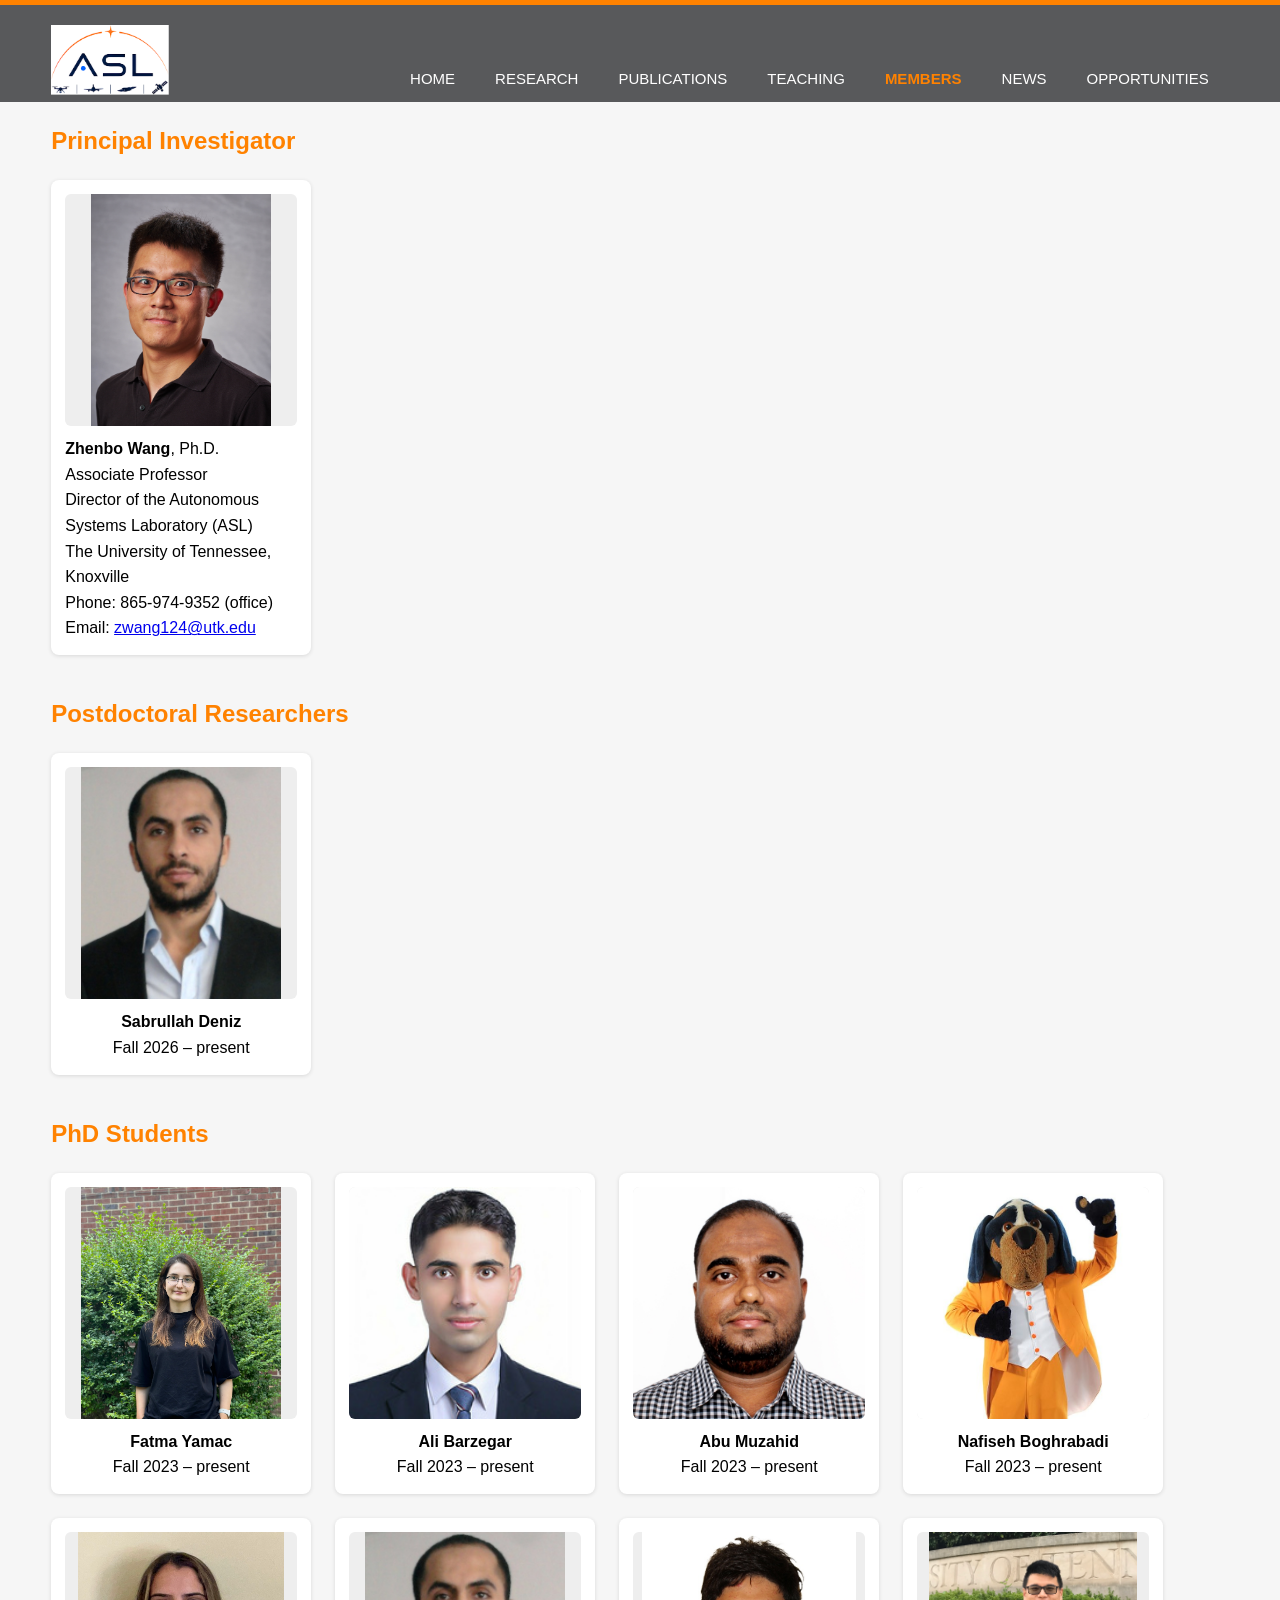
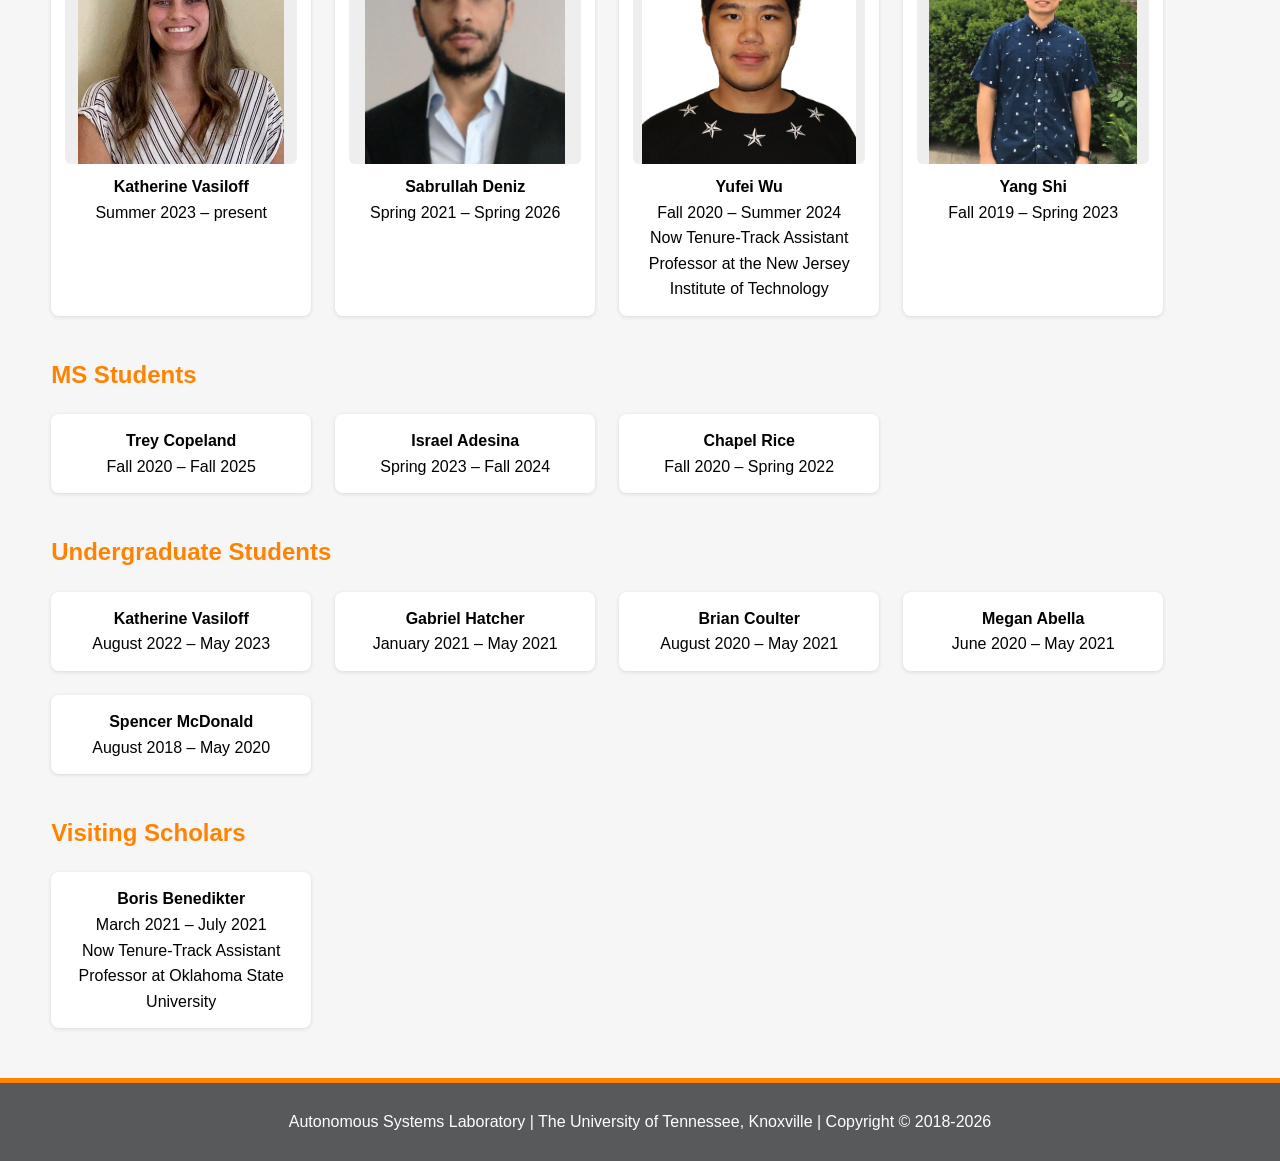
<file: members.html>
<!DOCTYPE html>
<html>
<head>
  <meta charset="utf-8">
  <meta name="viewport" content="width=device-width, initial-scale=1">
  <meta name="description" content="Autonomous Systems Laboratory at UTK">
  <meta name="keywords" content="Autonomous Systems Laboratory, University of Tennessee">
  <meta name="author" content="Dr. Zhenbo Wang">
  <title>Autonomous Systems Lab | UTK</title>
  <link rel="stylesheet" href="./css/style.css">

</head>
  <body>
    <header>
      <div class="container">
        <div id="branding">
          <h1><a href="https://zwang1015.github.io/asl/"><img src="./img/logo_asl_1.png"/></a></h1>
        </div>
        <nav>
          <ul>
            <li><a href="index.html">Home</a></li>
            <li class="dropdown">
              <a href="research.html" class="dropbtn">Research</a>
              <div class="dropdown-content">
                <!-- <a href="res_fundamental.html">Fundamental Research</a> -->
                <a href="res_space.html">Space Systems</a>
                <a href="res_air.html">Aerial Systems</a>
                <a href="res_ground.html">Ground Systems</a>
                <a href="res_power.html">Power and Energy Systems</a>
                <a href="res_facility.html">Facility</a>
                <a href="res_sponsors.html">Sponsors</a>
              </div>
            </li>
            <li><a href="publications.html">Publications</a></li>
            <li><a href="teaching.html">Teaching</a></li>
            <li class="current"><a href="members.html">Members</a></li>
            <li><a href="news.html">News</a></li>
            <li><a href="opportunities.html">Opportunities</a></li>
          </ul>
        </nav>
      </div>
    </header>

    <!-- <section id="showcase">
      <div class="container">
        <h1>Members</h1>
      </div>
    </section> -->

    <section id="main_body_members">
      <div class="container">
        <div class="box">
          <h2>Principal Investigator</h2>
          <div class="people-grid">
            <div class="person">
              <img class="person-photo" src="./img/ZhenboWang.jpg">
              <p><b>Zhenbo Wang</b>, Ph.D.
                <br>Associate Professor
                <br>Director of the Autonomous Systems Laboratory (ASL)
                <br>The University of Tennessee, Knoxville
                <br>Phone: 865-974-9352 (office)
                <br>Email: <a href="mailto:zwang124@utk.edu">zwang124@utk.edu</a>
                <!-- <br><a href="resume.html"><b>Resume</b></a> -->
              </p>
            </div>
          </div>

          <h2>Postdoctoral Researchers</h2>
          <div style="text-align: center;" class="people-grid">

            <div class="person">
              <img class="person-photo" src="./img/Sabrullah_Deniz.jpg">
              <p><b>Sabrullah Deniz</b></p>
              <p>Fall 2026 – present</p>
            </div>

          </div>

          <h2>PhD Students</h2>
          <div style="text-align: center;" class="people-grid">
            <div class="person">
              <img class="person-photo" src="./img/Fatma_Yamac.jpg">
              <p><b>Fatma Yamac</b></p>
              <p>Fall 2023 – present</p>
            </div>

            <div class="person">
              <img class="person-photo" src="./img/Ali_Barzegar.jpg">
              <p><b>Ali Barzegar</b></p>
              <p>Fall 2023 – present</p>
            </div>

            <div class="person">
              <img class="person-photo" src="./img/Abu_Muzahid.jpg">
              <p><b>Abu Muzahid</b></p>
              <p>Fall 2023 – present</p>
            </div>

            <div class="person">
              <img class="person-photo" src="./img/Nafiseh_Boghrabadi.jpg">
              <p><b>Nafiseh Boghrabadi</b></p>
              <p>Fall 2023 – present</p>
            </div>

            <div class="person">
              <img class="person-photo" src="./img/Katherine_Vasiloff.jpg">
              <p><b>Katherine Vasiloff</b> </p>
              <p>Summer 2023 – present</p>
            </div>

            <div class="person">
              <img class="person-photo" src="./img/Sabrullah_Deniz.jpg">
              <p><b>Sabrullah Deniz</b></p>
              <p>Spring 2021 – Spring 2026</p>
            </div>

            <div class="person">
              <img class="person-photo" src="./img/Yufei_Wu.jpg">
              <p><b>Yufei Wu</b></p>
              <p>Fall 2020 – Summer 2024</p>
              <p>Now Tenure-Track Assistant Professor at the New Jersey Institute of Technology</p>
            </div>

            <div class="person">
              <img class="person-photo" src="./img/Yang_Shi.jpg">
              <p><b>Yang Shi</b></p>
              <p>Fall 2019 – Spring 2023</p>
            </div>
          </div>

          <h2>MS Students</h2>
          <div style="text-align: center;" class="people-grid">
            <div class="person">
              <!-- <img class="person-photo" src="./img/Trey_Copeland.jpg"> -->
              <p><b>Trey Copeland</b> </p>
              <p>Fall 2020 – Fall 2025</p>
            </div>

            <div class="person">
              <!-- <img class="person-photo" src="./img/Israel_Adesina.jpg"> -->
              <p><b>Israel Adesina</b></p>
              <p>Spring 2023 – Fall 2024</p>
            </div>

            <div class="person">
              <!-- <img class="person-photo" src="./img/Chapel_Rice.jpg"> -->
              <p><b>Chapel Rice</b></p>
              <p>Fall 2020 – Spring 2022</p>
            </div>

            <!-- <div class="person">
              <img class="person-photo" src="./img/Matthew_Sherrod.jpg">
              <p><b>Matthew Sherrod</b> (Fall 2023 - present)</p>
            </div> -->
          </div>

          <h2>Undergraduate Students</h2>
          <div style="text-align: center;" class="people-grid">
            <div class="person">
              <p><b>Katherine Vasiloff</b></p>
              <p>August 2022 – May 2023</p>
            </div>
            <div class="person">
              <p><b>Gabriel Hatcher</b></p>
              <p>January 2021 – May 2021</p>
            </div>
            <div class="person">
              <p><b>Brian Coulter</b></p>
              <p>August 2020 – May 2021</p>
            </div>
            <div class="person">
              <p><b>Megan Abella</b></p>
              <p>June 2020 – May 2021</p>
            </div>
            <div class="person">
              <p><b>Spencer McDonald</b></p>
              <p>August 2018 – May 2020</p>
            </div>
          </div>

          <h2>Visiting Scholars</h2>
          <div style="text-align: center;" class="people-grid">
            <div class="person">
              <!-- <img class="person-photo" src="./img/Boris_Benedikter.jpg"> -->
              <p><b>Boris Benedikter</b></p>
              <p>March 2021 – July 2021</p>
              <p>Now Tenure-Track Assistant Professor at Oklahoma State University</p>
            </div>
          </div>
        </div>
      </div>
    </section>

    <footer>
      <p>Autonomous Systems Laboratory | The University of Tennessee, Knoxville | Copyright &copy; 2018-<script>document.write(new Date().getFullYear());</script></p>
    </footer>
  </body>
</html>
</file>
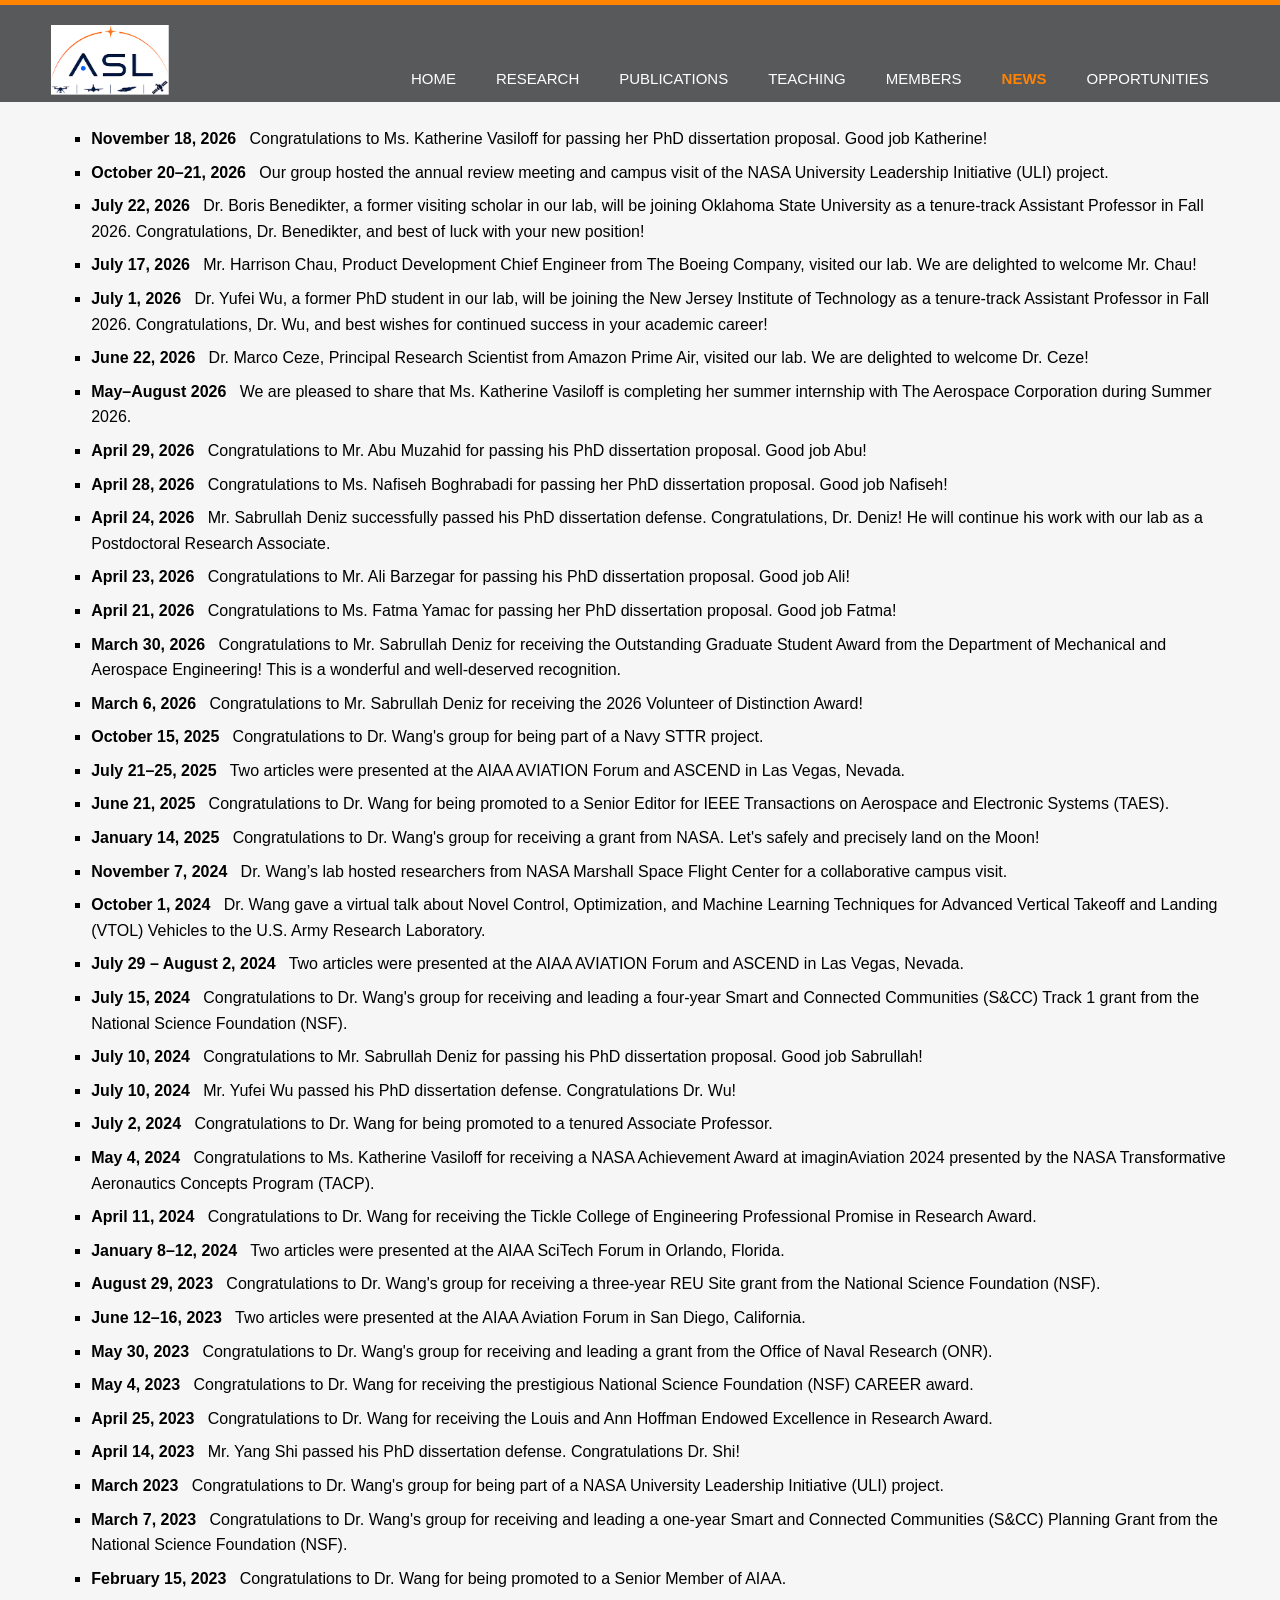
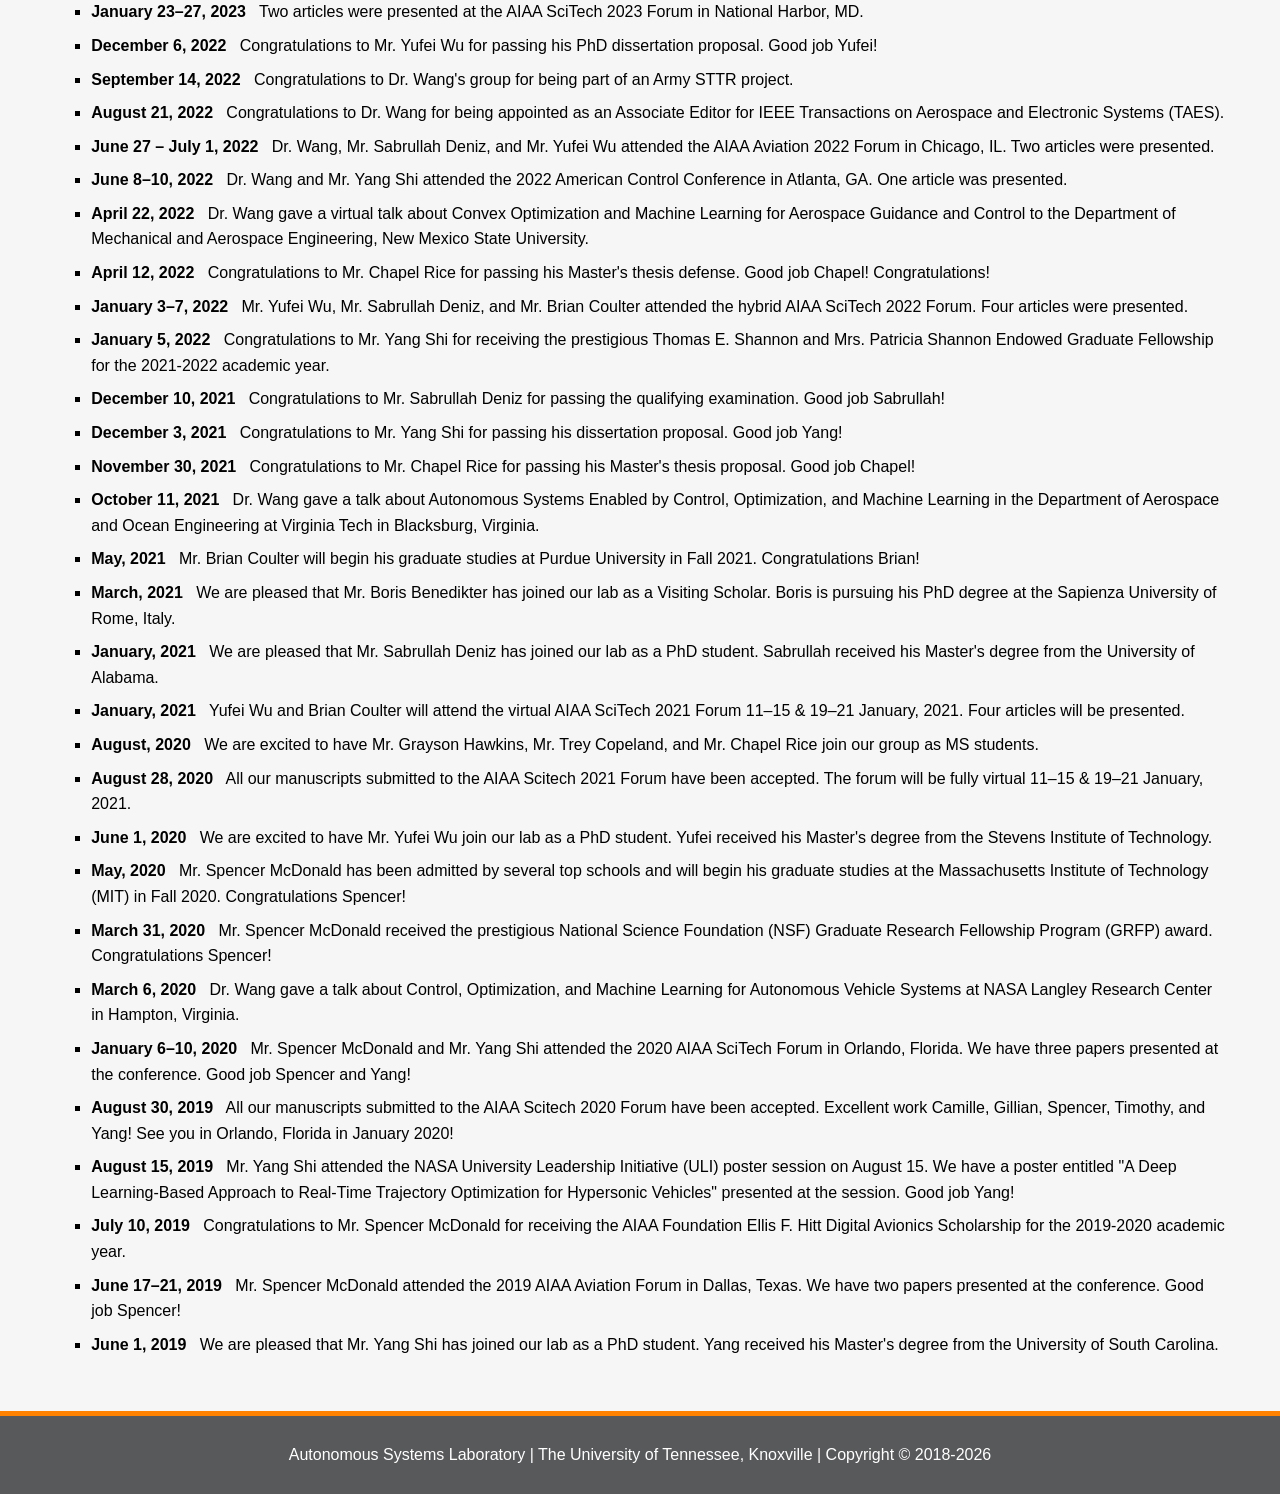
<file: news.html>
<!DOCTYPE html>
<html>
<head>
  <meta charset="utf-8">
  <meta name="viewport" content="width=device-width, initial-scale=1">
  <meta name="description" content="Autonomous Systems Laboratory at UTK">
  <meta name="keywords" content="Autonomous Systems Laboratory, University of Tennessee">
  <meta name="author" content="Dr. Zhenbo Wang">
  <title>Autonomous Systems Lab | UTK</title>
  <link rel="stylesheet" href="./css/style.css">

</head>
  <body>
    <header>
      <div class="container">
        <div id="branding">
          <h1><a href="https://zwang1015.github.io/asl/"><img src="./img/logo_asl_1.png"/></a></h1>
        </div>
        <nav>
          <ul>
            <li><a href="index.html">Home</a></li>
            <li class="dropdown">
              <a href="research.html" class="dropbtn">Research</a>
              <div class="dropdown-content">
                <!-- <a href="res_fundamental.html">Fundamental Research</a> -->
                <a href="res_space.html">Space Systems</a>
                <a href="res_air.html">Aerial Systems</a>
                <a href="res_ground.html">Ground Systems</a>
                <a href="res_power.html">Power and Energy Systems</a>
                <a href="res_facility.html">Facility</a>
                <a href="res_sponsors.html">Sponsors</a>
              </div>
            </li>
            <li><a href="publications.html">Publications</a></li>
            <li><a href="teaching.html">Teaching</a></li>
            <li><a href="members.html">Members</a></li>
            <li class="current"><a href="news.html">News</a></li>
            <li><a href="opportunities.html">Opportunities</a></li>
          </ul>
        </nav>
      </div>
    </header>

    <!-- <section id="showcase">
      <div class="container">
        <h1>News and Events</h1>
      </div>
    </section> -->

    <section id="main_body_news">
      <div class="container">
        <div class="box">
          <!-- <h2>2019</h2> -->
          <p>
            <ul style="list-style-type:square">
              <li><b>November 18, 2026</b> &nbsp Congratulations to Ms. Katherine Vasiloff for passing her PhD dissertation proposal. Good job Katherine!</li>
              <li><b>October 20–21, 2026</b> &nbsp Our group hosted the annual review meeting and campus visit of the NASA University Leadership Initiative (ULI) project.</li>
              <li><b>July 22, 2026</b> &nbsp Dr. Boris Benedikter, a former visiting scholar in our lab, will be joining Oklahoma State University as a tenure-track Assistant Professor in Fall 2026. Congratulations, Dr. Benedikter, and best of luck with your new position!</li>
              <li><b>July 17, 2026</b> &nbsp Mr. Harrison Chau, Product Development Chief Engineer from The Boeing Company, visited our lab. We are delighted to welcome Mr. Chau!</li>
              <li><b>July 1, 2026</b> &nbsp Dr. Yufei Wu, a former PhD student in our lab, will be joining the New Jersey Institute of Technology as a tenure-track Assistant Professor in Fall 2026. Congratulations, Dr. Wu, and best wishes for continued success in your academic career!</li>
              <li><b>June 22, 2026</b> &nbsp Dr. Marco Ceze, Principal Research Scientist from Amazon Prime Air, visited our lab. We are delighted to welcome Dr. Ceze!</li>
              <li><b>May–August 2026</b> &nbsp We are pleased to share that Ms. Katherine Vasiloff is completing her summer internship with The Aerospace Corporation during Summer 2026.</li>
              <li><b>April 29, 2026</b> &nbsp Congratulations to Mr. Abu Muzahid for passing his PhD dissertation proposal. Good job Abu!</li>
              <li><b>April 28, 2026</b> &nbsp Congratulations to Ms. Nafiseh Boghrabadi for passing her PhD dissertation proposal. Good job Nafiseh!</li>
              <li><b>April 24, 2026</b> &nbsp Mr. Sabrullah Deniz successfully passed his PhD dissertation defense. Congratulations, Dr. Deniz! He will continue his work with our lab as a Postdoctoral Research Associate.</li>
              <li><b>April 23, 2026</b> &nbsp Congratulations to Mr. Ali Barzegar for passing his PhD dissertation proposal. Good job Ali!</li>
              <li><b>April 21, 2026</b> &nbsp Congratulations to Ms. Fatma Yamac for passing her PhD dissertation proposal. Good job Fatma!</li>
              <li><b>March 30, 2026</b> &nbsp Congratulations to Mr. Sabrullah Deniz for receiving the Outstanding Graduate Student Award from the Department of Mechanical and Aerospace Engineering! This is a wonderful and well-deserved recognition.</li>
              <li><b>March 6, 2026</b> &nbsp Congratulations to Mr. Sabrullah Deniz for receiving the 2026 Volunteer of Distinction Award!</li>
              <li><b>October 15, 2025</b> &nbsp Congratulations to Dr. Wang's group for being part of a Navy STTR project.</li>
              <li><b>July 21–25, 2025</b> &nbsp Two articles were presented at the AIAA AVIATION Forum and ASCEND in Las Vegas, Nevada.</li>
              <li><b>June 21, 2025</b> &nbsp Congratulations to Dr. Wang for being promoted to a Senior Editor for IEEE Transactions on Aerospace and Electronic Systems (TAES).</li>
              <li><b>January 14, 2025</b> &nbsp Congratulations to Dr. Wang's group for receiving a grant from NASA. Let's safely and precisely land on the Moon!</li>
              <li><b>November 7, 2024</b> &nbsp Dr. Wang’s lab hosted researchers from NASA Marshall Space Flight Center for a collaborative campus visit.</li>
              <li><b>October 1, 2024</b> &nbsp Dr. Wang gave a virtual talk about Novel Control, Optimization, and Machine Learning Techniques for Advanced Vertical Takeoff and Landing (VTOL) Vehicles to the U.S. Army Research Laboratory.</li>
              <li><b>July 29 – August 2, 2024</b> &nbsp Two articles were presented at the AIAA AVIATION Forum and ASCEND in Las Vegas, Nevada.</li>
              <li><b>July 15, 2024</b> &nbsp Congratulations to Dr. Wang's group for receiving and leading a four-year Smart and Connected Communities (S&CC) Track 1 grant from the National Science Foundation (NSF).</li>
              <li><b>July 10, 2024</b> &nbsp Congratulations to Mr. Sabrullah Deniz for passing his PhD dissertation proposal. Good job Sabrullah!</li>
              <li><b>July 10, 2024</b> &nbsp Mr. Yufei Wu passed his PhD dissertation defense. Congratulations Dr. Wu!</li>
              <li><b>July 2, 2024</b> &nbsp Congratulations to Dr. Wang for being promoted to a tenured Associate Professor.</li>
              <li><b>May 4, 2024</b> &nbsp Congratulations to Ms. Katherine Vasiloff for receiving a NASA Achievement Award at imaginAviation 2024 presented by the NASA Transformative Aeronautics Concepts Program (TACP).</li>
              <li><b>April 11, 2024</b> &nbsp Congratulations to Dr. Wang for receiving the Tickle College of Engineering Professional Promise in Research Award.</li>
              <li><b>January 8–12, 2024</b> &nbsp Two articles were presented at the AIAA SciTech Forum in Orlando, Florida.</li>
              <li><b>August 29, 2023</b> &nbsp Congratulations to Dr. Wang's group for receiving a three-year REU Site grant from the National Science Foundation (NSF).</li>
              <li><b>June 12–16, 2023</b> &nbsp Two articles were presented at the AIAA Aviation Forum in San Diego, California.</li>
              <li><b>May 30, 2023</b> &nbsp Congratulations to Dr. Wang's group for receiving and leading a grant from the Office of Naval Research (ONR).</li>
              <li><b>May 4, 2023</b> &nbsp Congratulations to Dr. Wang for receiving the prestigious National Science Foundation (NSF) CAREER award.</li>
              <li><b>April 25, 2023</b> &nbsp Congratulations to Dr. Wang for receiving the Louis and Ann Hoffman Endowed Excellence in Research Award.</li>
              <li><b>April 14, 2023</b> &nbsp Mr. Yang Shi passed his PhD dissertation defense. Congratulations Dr. Shi!</li>
              <li><b>March 2023</b> &nbsp Congratulations to Dr. Wang's group for being part of a NASA University Leadership Initiative (ULI) project.</li>
              <li><b>March 7, 2023</b> &nbsp Congratulations to Dr. Wang's group for receiving and leading a one-year Smart and Connected Communities (S&CC) Planning Grant from the National Science Foundation (NSF).</li>
              <li><b>February 15, 2023</b> &nbsp Congratulations to Dr. Wang for being promoted to a Senior Member of AIAA.</li>
              <li><b>January 23–27, 2023</b> &nbsp Two articles were presented at the AIAA SciTech 2023 Forum in National Harbor, MD. </li>
              <li><b>December 6, 2022</b> &nbsp Congratulations to Mr. Yufei Wu for passing his PhD dissertation proposal. Good job Yufei!</li>
              <li><b>September 14, 2022</b> &nbsp Congratulations to Dr. Wang's group for being part of an Army STTR project.</li>
              <li><b>August 21, 2022</b> &nbsp Congratulations to Dr. Wang for being appointed as an Associate Editor for IEEE Transactions on Aerospace and Electronic Systems (TAES).</li>
              <li><b>June 27 – July 1, 2022</b> &nbsp Dr. Wang, Mr. Sabrullah Deniz, and Mr. Yufei Wu attended the AIAA Aviation 2022 Forum in Chicago, IL. Two articles were presented. </li>
              <li><b>June 8–10, 2022</b> &nbsp Dr. Wang and Mr. Yang Shi attended the 2022 American Control Conference in Atlanta, GA. One article was presented. </li>
              <li><b>April 22, 2022</b> &nbsp Dr. Wang gave a virtual talk about Convex Optimization and Machine Learning for Aerospace Guidance and Control to the Department of Mechanical and Aerospace Engineering, New Mexico State University.</li>
              <li><b>April 12, 2022</b> &nbsp Congratulations to Mr. Chapel Rice for passing his Master's thesis defense. Good job Chapel! Congratulations!</li>
              <li><b>January 3–7, 2022</b> &nbsp Mr. Yufei Wu, Mr. Sabrullah Deniz, and Mr. Brian Coulter attended the hybrid AIAA SciTech 2022 Forum. Four articles were presented. </li>
              <li><b>January 5, 2022</b> &nbsp Congratulations to Mr. Yang Shi for receiving the prestigious Thomas E. Shannon and Mrs. Patricia Shannon Endowed Graduate Fellowship for the 2021-2022 academic year.</li>
              <li><b>December 10, 2021</b> &nbsp Congratulations to Mr. Sabrullah Deniz for passing the qualifying examination. Good job Sabrullah!</li>
              <li><b>December 3, 2021</b> &nbsp Congratulations to Mr. Yang Shi for passing his dissertation proposal. Good job Yang!</li>
              <li><b>November 30, 2021</b> &nbsp Congratulations to Mr. Chapel Rice for passing his Master's thesis proposal. Good job Chapel!</li>
              <li><b>October 11, 2021</b> &nbsp Dr. Wang gave a talk about Autonomous Systems Enabled by Control, Optimization, and Machine Learning in the Department of Aerospace and Ocean Engineering at Virginia Tech in Blacksburg, Virginia.</li>
              <li><b>May, 2021</b> &nbsp Mr. Brian Coulter will begin his graduate studies at Purdue University in Fall 2021. Congratulations Brian!</li>
              <li><b>March, 2021</b> &nbsp We are pleased that Mr. Boris Benedikter has joined our lab as a Visiting Scholar. Boris is pursuing his PhD degree at the Sapienza University of Rome, Italy.</li>
              <li><b>January, 2021</b> &nbsp We are pleased that Mr. Sabrullah Deniz has joined our lab as a PhD student. Sabrullah received his Master's degree from the University of Alabama.</li>
              <li><b>January, 2021</b> &nbsp Yufei Wu and Brian Coulter will attend the virtual AIAA SciTech 2021 Forum 11–15 & 19–21 January, 2021. Four articles will be presented. </li>
              <li><b>August, 2020</b> &nbsp We are excited to have Mr. Grayson Hawkins, Mr. Trey Copeland, and Mr. Chapel Rice join our group as MS students.</li>
              <li><b>August 28, 2020</b> &nbsp All our manuscripts submitted to the AIAA Scitech 2021 Forum have been accepted. The forum will be fully virtual 11–15 & 19–21 January, 2021.</li>
              <li><b>June 1, 2020</b> &nbsp We are excited to have Mr. Yufei Wu join our lab as a PhD student. Yufei received his Master's degree from the Stevens Institute of Technology.</li>
              <li><b>May, 2020</b> &nbsp Mr. Spencer McDonald has been admitted by several top schools and will begin his graduate studies at the Massachusetts Institute of Technology (MIT) in Fall 2020. Congratulations Spencer!</li>
              <li><b>March 31, 2020</b> &nbsp Mr. Spencer McDonald received the prestigious National Science Foundation (NSF) Graduate Research Fellowship Program (GRFP) award. Congratulations Spencer!</li>
              <li><b>March 6, 2020</b> &nbsp Dr. Wang gave a talk about Control, Optimization, and Machine Learning for Autonomous Vehicle Systems at NASA Langley Research Center in Hampton, Virginia.</li>
              <li><b>January 6–10, 2020</b> &nbsp Mr. Spencer McDonald and Mr. Yang Shi attended the 2020 AIAA SciTech Forum in Orlando, Florida. We have three papers presented at the conference. Good job Spencer and Yang!</li>
              <li><b>August 30, 2019</b> &nbsp All our manuscripts submitted to the AIAA Scitech 2020 Forum have been accepted. Excellent work Camille, Gillian, Spencer, Timothy, and Yang! See you in Orlando, Florida in January 2020!</li>
              <li><b>August 15, 2019</b> &nbsp Mr. Yang Shi attended the NASA University Leadership Initiative (ULI) poster session on August 15. We have a poster entitled "A Deep Learning-Based Approach to Real-Time Trajectory Optimization for Hypersonic Vehicles" presented at the session. Good job Yang!</li>
              <!-- <img src="./img/Yang_20190815.jpg" vspace="20" hspace="50"> -->
              <li><b>July 10, 2019</b> &nbsp Congratulations to Mr. Spencer McDonald for receiving the AIAA Foundation Ellis F. Hitt Digital Avionics Scholarship for the 2019-2020 academic year.</li>
              <li><b>June 17–21, 2019</b> &nbsp Mr. Spencer McDonald attended the 2019 AIAA Aviation Forum in Dallas, Texas. We have two papers presented at the conference. Good job Spencer!</li>
              <li><b>June 1, 2019</b> &nbsp We are pleased that Mr. Yang Shi has joined our lab as a PhD student. Yang received his Master's degree from the University of South Carolina.</li>
            </ul>
          </p>
        </div>
      </div>
    </section>

    <footer>
      <p>Autonomous Systems Laboratory | The University of Tennessee, Knoxville | Copyright &copy; 2018-<script>document.write(new Date().getFullYear());</script></p>
    </footer>
  </body>
</html>
</file>
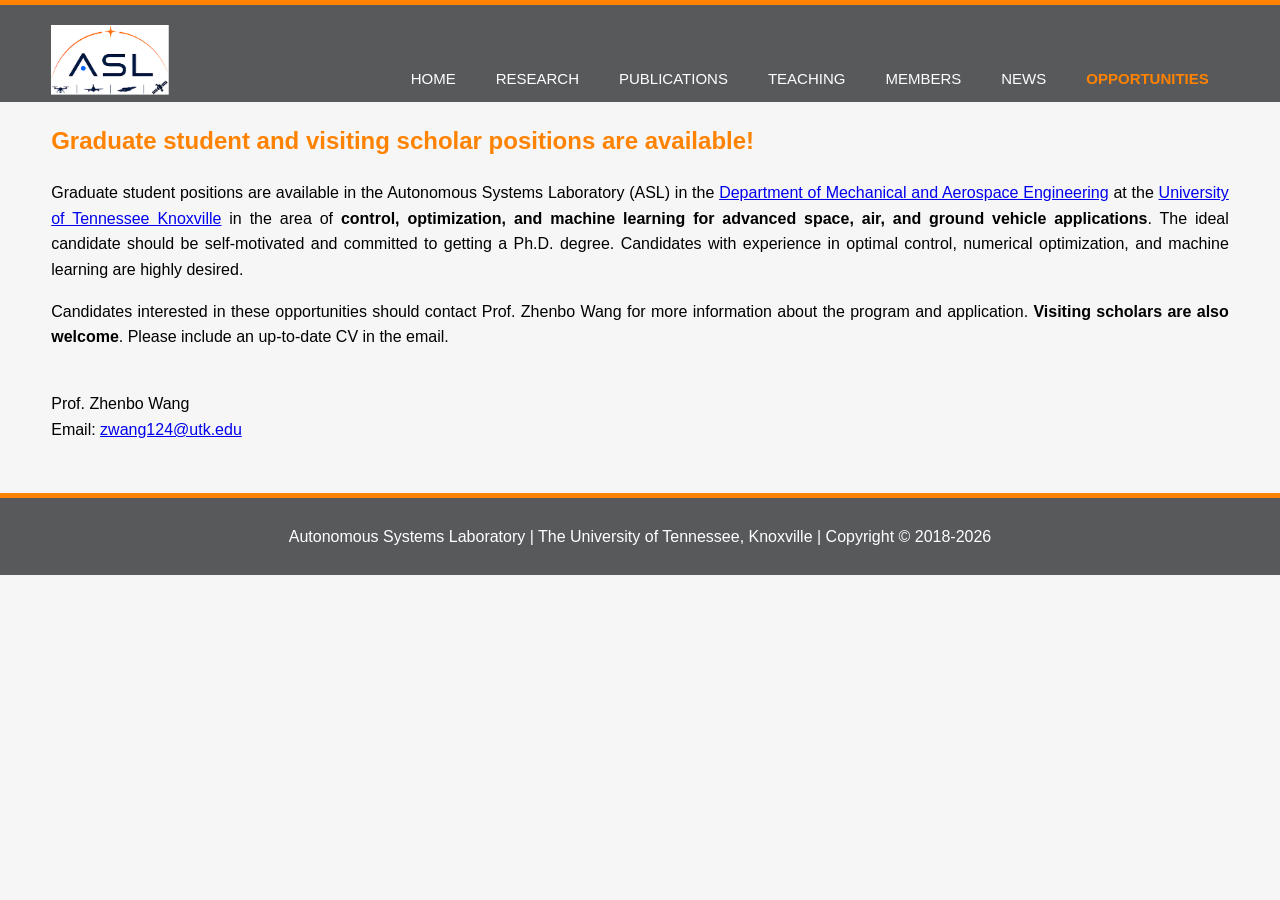
<file: opportunities.html>
<!DOCTYPE html>
<html>
<head>
  <meta charset="utf-8">
  <meta name="viewport" content="width=device-width, initial-scale=1">
  <meta name="description" content="Autonomous Systems Laboratory at UTK">
  <meta name="keywords" content="Autonomous Systems Laboratory, University of Tennessee">
  <meta name="author" content="Dr. Zhenbo Wang">
  <title>Autonomous Systems Lab | UTK</title>
  <link rel="stylesheet" href="./css/style.css">

</head>
  <body>
    <header>
      <div class="container">
        <div id="branding">
          <h1><a href="https://zwang1015.github.io/asl/"><img src="./img/logo_asl_1.png"/></a></h1>
        </div>
        <nav>
          <ul>
            <li><a href="index.html">Home</a></li>
            <li class="dropdown">
              <a href="research.html" class="dropbtn">Research</a>
              <div class="dropdown-content">
                <!-- <a href="res_fundamental.html">Fundamental Research</a> -->
                <a href="res_space.html">Space Systems</a>
                <a href="res_air.html">Aerial Systems</a>
                <a href="res_ground.html">Ground Systems</a>
                <a href="res_power.html">Power and Energy Systems</a>
                <a href="res_facility.html">Facility</a>
                <a href="res_sponsors.html">Sponsors</a>
              </div>
            </li>
            <li><a href="publications.html">Publications</a></li>
            <li><a href="teaching.html">Teaching</a></li>
            <li><a href="members.html">Members</a></li>
            <li><a href="news.html">News</a></li>
            <li class="current"><a href="opportunities.html">Opportunities</a></li>
          </ul>
        </nav>
      </div>
    </header>

    <section id="main_body_openings">
      <div class="container">
        <div class="box">
          <!-- <h2>Coming soon...</h2> -->
          <h2>Graduate student and visiting scholar positions are available!</h2>
          <p style="text-align:justify">Graduate student positions are available in the Autonomous Systems Laboratory (ASL) in the <a href="https://tickle.utk.edu/mae/" target="_blank">Department of Mechanical and Aerospace Engineering</a> at the <a href="https://www.utk.edu/" target="_blank">University of Tennessee Knoxville</a> in the area of <b>control, optimization, and machine learning for advanced space, air, and ground vehicle applications</b>. The ideal candidate should be self-motivated and committed to getting a Ph.D. degree. Candidates with experience in optimal control, numerical optimization, and machine learning are highly desired.</p>
          <p style="text-align:justify">Candidates interested in these opportunities should contact Prof. Zhenbo Wang for more information about the program and application. <b>Visiting scholars are also welcome</b>. Please include an up-to-date CV in the email.</p>
          <br>Prof. Zhenbo Wang
          <br>Email: <a href="mailto:zwang124@utk.edu">zwang124@utk.edu</a>
        </div>
      </div>
    </section>

    <footer>
      <p>Autonomous Systems Laboratory | The University of Tennessee, Knoxville | Copyright &copy; 2018-<script>document.write(new Date().getFullYear());</script></p>
    </footer>
  </body>
</html>
</file>
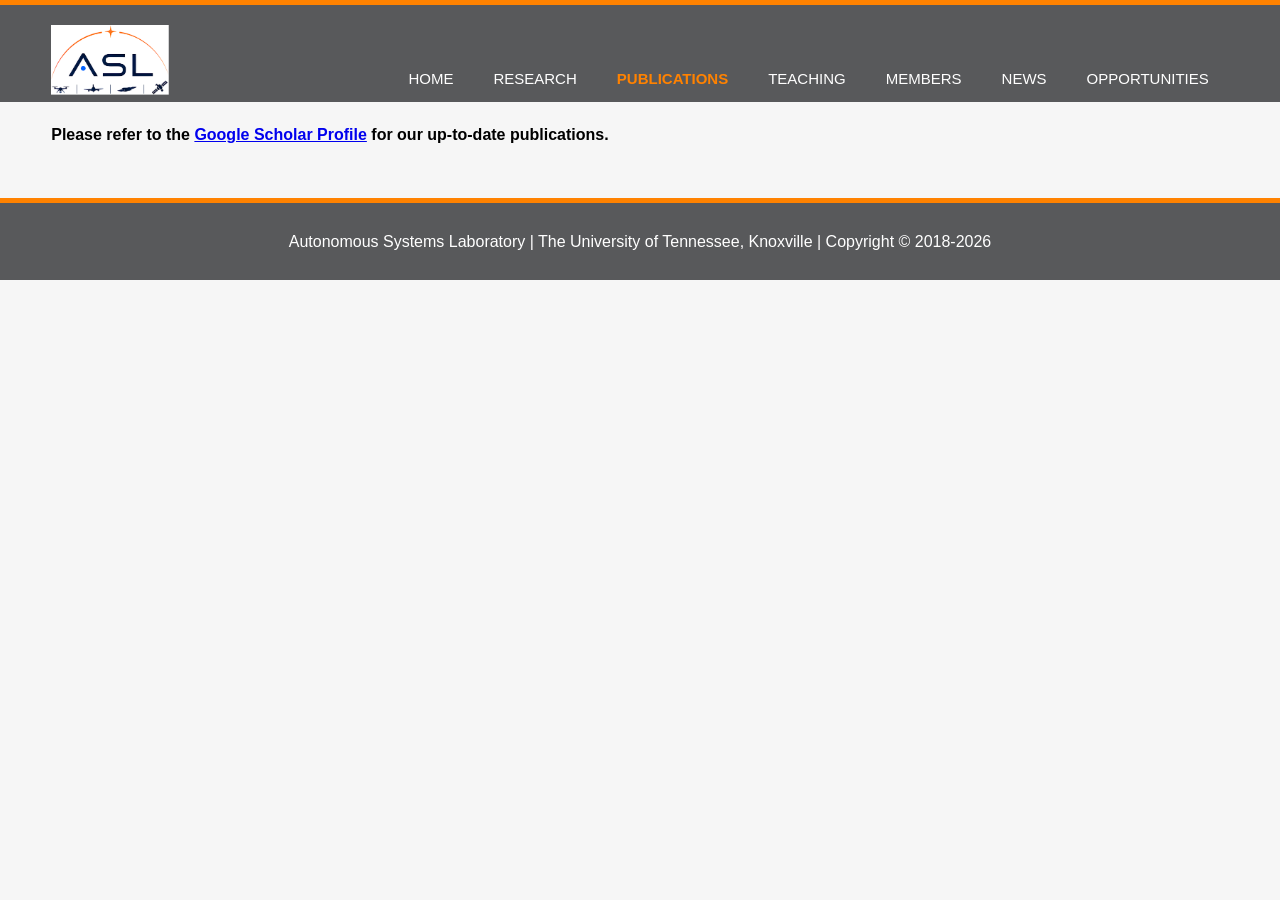
<file: publications.html>
<!DOCTYPE html>
<html>
<head>
  <meta charset="utf-8">
  <meta name="viewport" content="width=device-width, initial-scale=1">
  <meta name="description" content="Autonomous Systems Laboratory at UTK">
  <meta name="keywords" content="Autonomous Systems Laboratory, University of Tennessee">
  <meta name="author" content="Dr. Zhenbo Wang">
  <title>Autonomous Systems Lab | UTK</title>
  <link rel="stylesheet" href="./css/style.css">

</head>
  <body>
    <header>
      <div class="container">
        <div id="branding">
          <h1><a href="https://zwang1015.github.io/asl/"><img src="./img/logo_asl_1.png"/></a></h1>
        </div>
        <nav>
          <ul>
            <li><a href="index.html">Home</a></li>
            <li class="dropdown">
              <a href="research.html" class="dropbtn">Research</a>
              <div class="dropdown-content">
                <!-- <a href="res_fundamental.html">Fundamental Research</a> -->
                <a href="res_space.html">Space Systems</a>
                <a href="res_air.html">Aerial Systems</a>
                <a href="res_ground.html">Ground Systems</a>
                <a href="res_power.html">Power and Energy Systems</a>
                <a href="res_facility.html">Facility</a>
                <a href="res_sponsors.html">Sponsors</a>
              </div>
            </li>
            <li class="current"><a href="publications.html">Publications</a></li>
            <li><a href="teaching.html">Teaching</a></li>
            <li><a href="members.html">Members</a></li>
            <li><a href="news.html">News</a></li>
            <li><a href="opportunities.html">Opportunities</a></li>
          </ul>
        </nav>
      </div>
    </header>

    <!-- <section id="showcase">
      <div class="container">
        <h1>Publications</h1>
      </div>
    </section> -->

    <section id="main_body_pub">
      <div class="container">
        <div class="box1">
          <b>Please refer to the <a href="https://scholar.google.com/citations?user=dlbsvskAAAAJ&hl=en&oi=ao" target="_blank">Google Scholar Profile</a> for our up-to-date publications.</b>
    </section>

    <footer>
      <p>Autonomous Systems Laboratory | The University of Tennessee, Knoxville | Copyright &copy; 2018-<script>document.write(new Date().getFullYear());</script></p>
    </footer>
  </body>
</html>
</file>
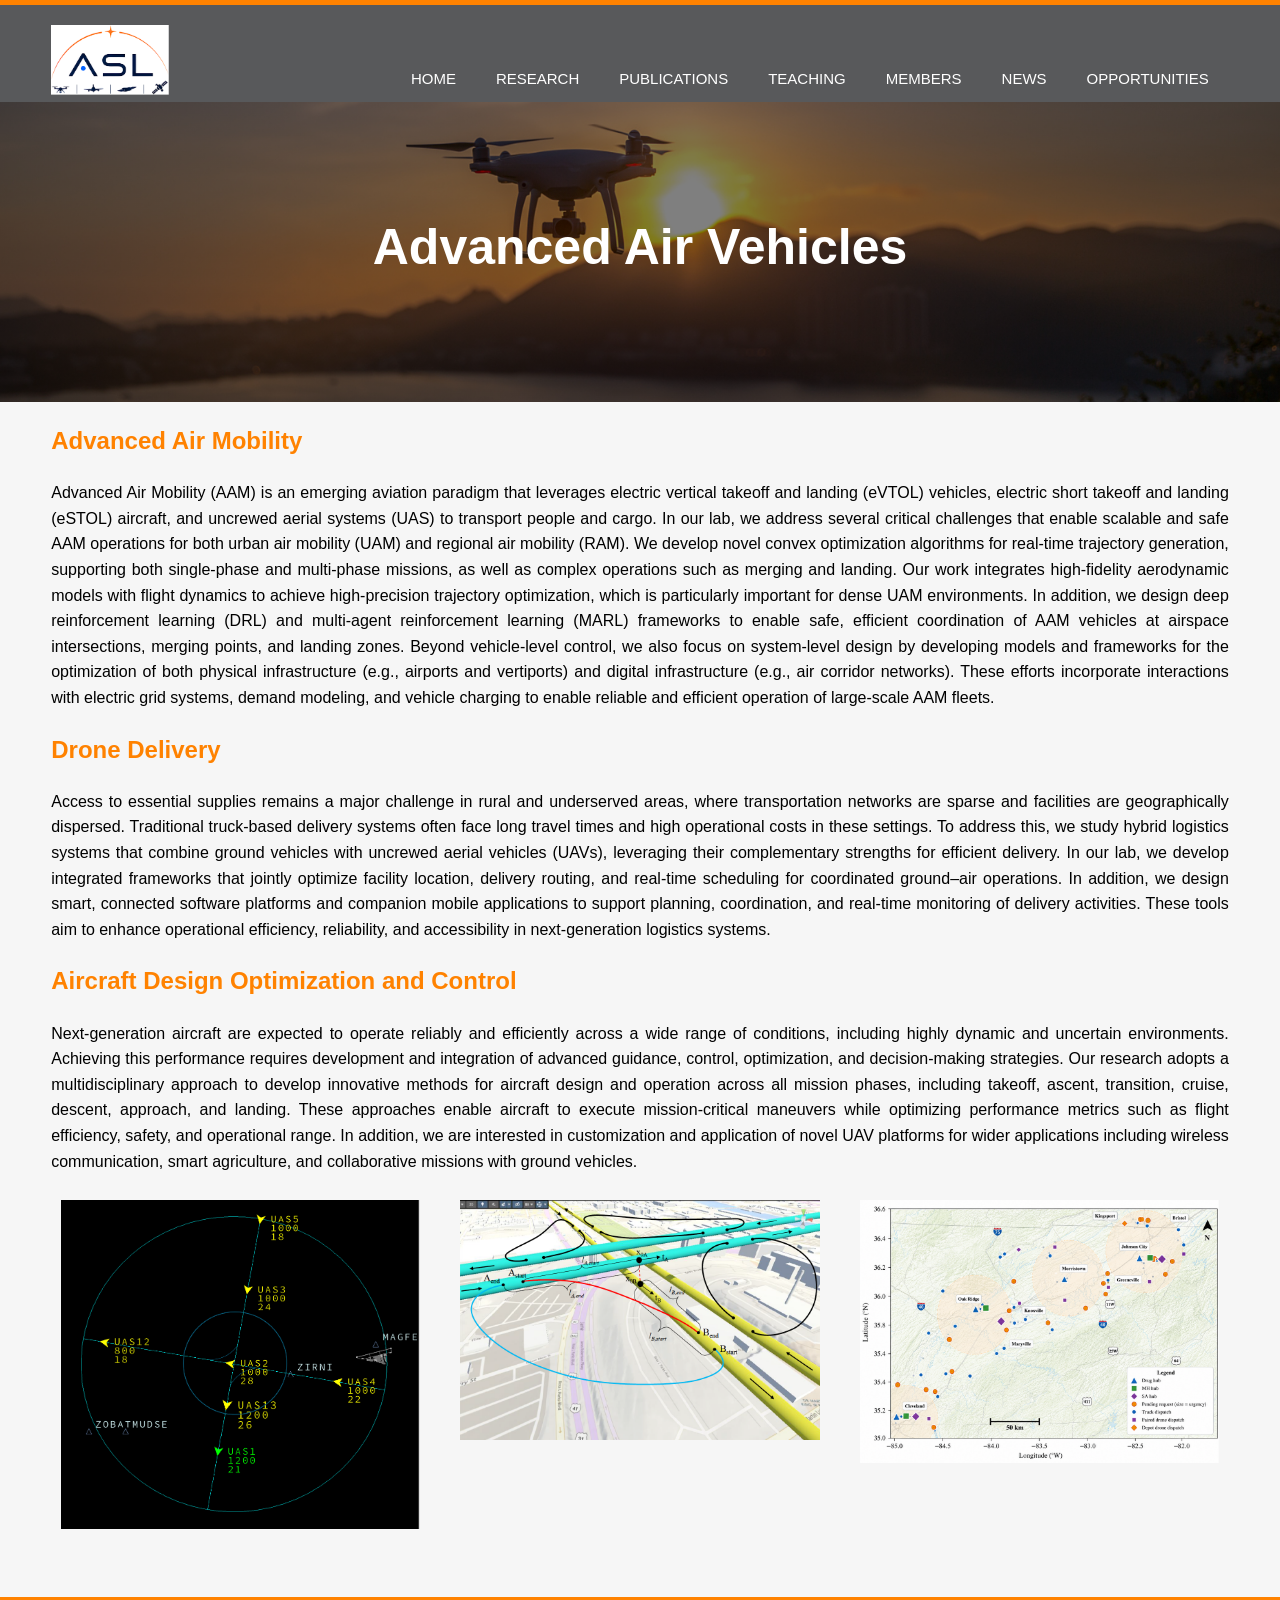
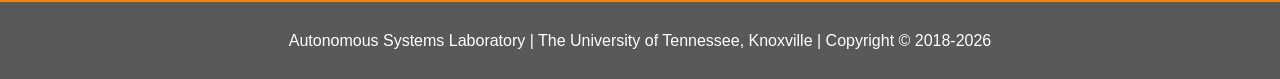
<file: res_air.html>
<!DOCTYPE html>
<html>
<head>
  <meta charset="utf-8">
  <meta name="viewport" content="width=device-width, initial-scale=1">
  <meta name="description" content="Autonomous Systems Laboratory at UTK">
  <meta name="keywords" content="Autonomous Systems Laboratory, University of Tennessee">
  <meta name="author" content="Dr. Zhenbo Wang">
  <title>Autonomous Systems Lab | UTK</title>
  <link rel="stylesheet" href="./css/style.css">

</head>
  <body>
    <header>
      <div class="container">
        <div id="branding">
          <h1><a href="https://zwang1015.github.io/asl/"><img src="./img/logo_asl_1.png"/></a></h1>
        </div>
        <nav>
          <ul>
            <li><a href="index.html">Home</a></li>
            <li class="dropdown", class="current">
              <a href="research.html" class="dropbtn">Research</a>
              <div class="dropdown-content">
                <!-- <a href="res_fundamental.html">Fundamental Research</a> -->
                <a href="res_space.html">Space Systems</a>
                <a href="res_air.html">Aerial Systems</a>
                <a href="res_ground.html">Ground Systems</a>
                <a href="res_power.html">Power and Energy Systems</a>
                <a href="res_facility.html">Facility</a>
                <a href="res_sponsors.html">Sponsors</a>
              </div>
            </li>
            <li><a href="publications.html">Publications</a></li>
            <li><a href="teaching.html">Teaching</a></li>
            <li><a href="members.html">Members</a></li>
            <li><a href="news.html">News</a></li>
            <li><a href="opportunities.html">Opportunities</a></li>
          </ul>
        </nav>
      </div>
    </header>

    <section id="showcase_air">
      <div class="container">
        <h1>Advanced Air Vehicles</h1>
      </div>
    </section>

    <section id="main_body">
      <div class="container">
        <div class="box1">
          <h2>Advanced Air Mobility</h2>
          <p style="text-align:justify">Advanced Air Mobility (AAM) is an emerging aviation paradigm that leverages electric vertical takeoff and landing (eVTOL) vehicles, electric short takeoff and landing (eSTOL) aircraft, and uncrewed aerial systems (UAS) to transport people and cargo. In our lab, we address several critical challenges that enable scalable and safe AAM operations for both urban air mobility (UAM) and regional air mobility (RAM). We develop novel convex optimization algorithms for real-time trajectory generation, supporting both single-phase and multi-phase missions, as well as complex operations such as merging and landing. Our work integrates high-fidelity aerodynamic models with flight dynamics to achieve high-precision trajectory optimization, which is particularly important for dense UAM environments. In addition, we design deep reinforcement learning (DRL) and multi-agent reinforcement learning (MARL) frameworks to enable safe, efficient coordination of AAM vehicles at airspace intersections, merging points, and landing zones. Beyond vehicle-level control, we also focus on system-level design by developing models and frameworks for the optimization of both physical infrastructure (e.g., airports and vertiports) and digital infrastructure (e.g., air corridor networks). These efforts incorporate interactions with electric grid systems, demand modeling, and vehicle charging to enable reliable and efficient operation of large-scale AAM fleets.</p>
          <h2>Drone Delivery</h2>
          <p style="text-align:justify">Access to essential supplies remains a major challenge in rural and underserved areas, where transportation networks are sparse and facilities are geographically dispersed. Traditional truck-based delivery systems often face long travel times and high operational costs in these settings. To address this, we study hybrid logistics systems that combine ground vehicles with uncrewed aerial vehicles (UAVs), leveraging their complementary strengths for efficient delivery. In our lab, we develop integrated frameworks that jointly optimize facility location, delivery routing, and real-time scheduling for coordinated ground–air operations. In addition, we design smart, connected software platforms and companion mobile applications to support planning, coordination, and real-time monitoring of delivery activities. These tools aim to enhance operational efficiency, reliability, and accessibility in next-generation logistics systems.</p>
          <h2>Aircraft Design Optimization and Control</h2>
          <p style="text-align:justify">Next-generation aircraft are expected to operate reliably and efficiently across a wide range of conditions, including highly dynamic and uncertain environments. Achieving this performance requires development and integration of advanced guidance, control, optimization, and decision-making strategies. Our research adopts a multidisciplinary approach to develop innovative methods for aircraft design and operation across all mission phases, including takeoff, ascent, transition, cruise, descent, approach, and landing. These approaches enable aircraft to execute mission-critical maneuvers while optimizing performance metrics such as flight efficiency, safety, and operational range. In addition, we are interested in customization and application of novel UAV platforms for wider applications including wireless communication, smart agriculture, and collaborative missions with ground vehicles.</p>
        </div>
      </div>
    </section>

    <section id="figure_a">
      <div class="container">
        <div class="box2">
          <img src="./img/air1.png">
        </div>
        <div class="box2">
          <img src="./img/air2.png">
        </div>
        <div class="box2">
          <img src="./img/air3.png">
        </div>
      </div>
    </section>

    <footer>
      <p>Autonomous Systems Laboratory | The University of Tennessee, Knoxville | Copyright &copy; 2018-<script>document.write(new Date().getFullYear());</script></p>
    </footer>
  </body>
</html>
</file>
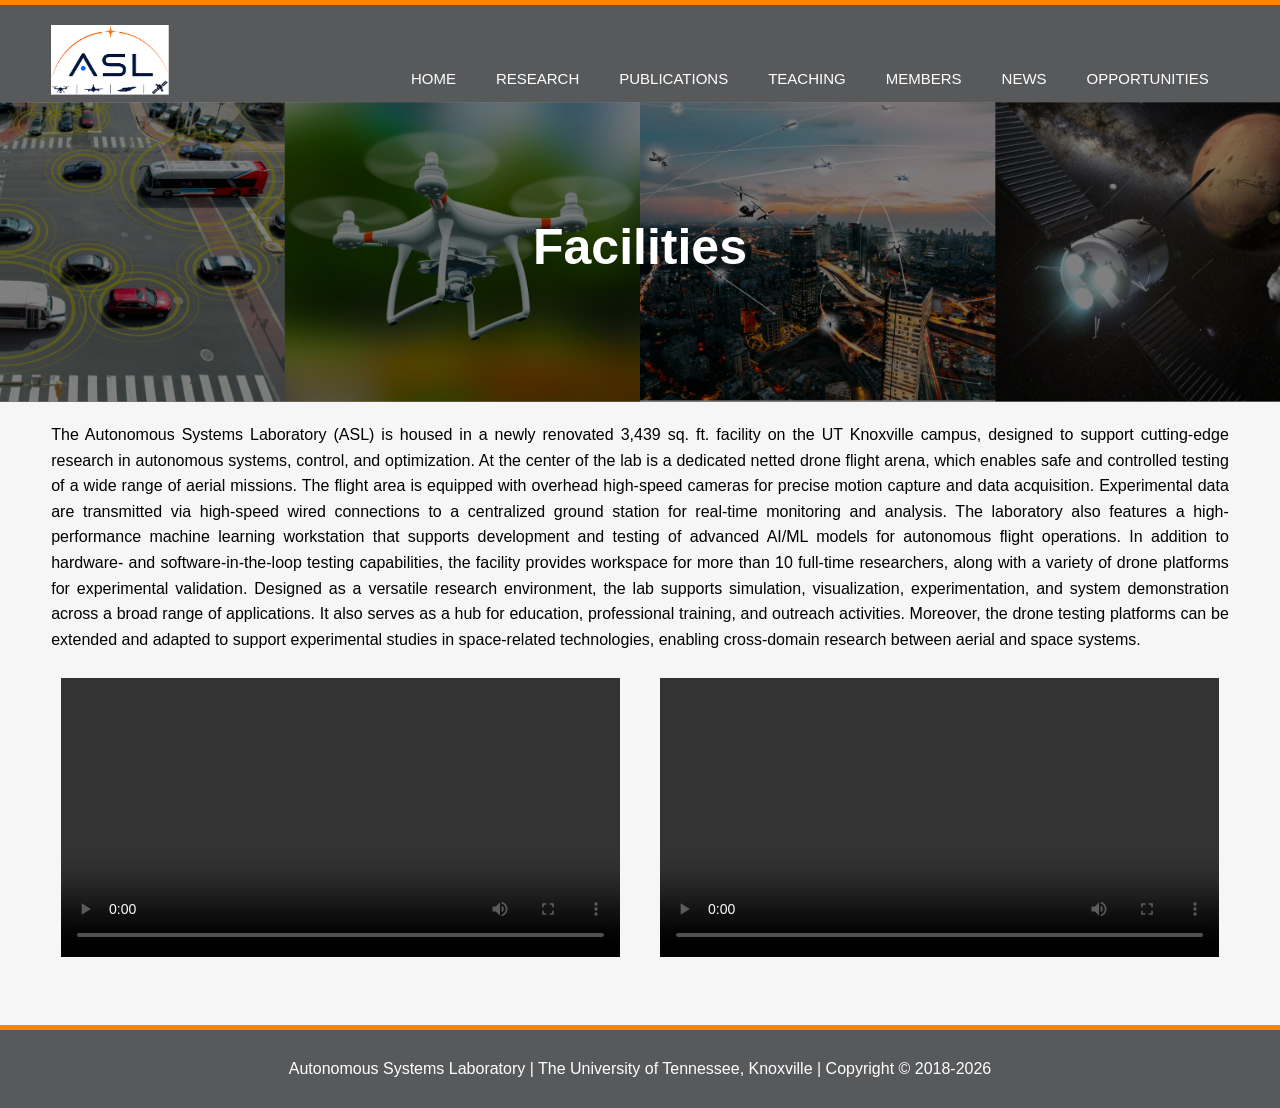
<file: res_facility.html>
<!DOCTYPE html>
<html>
<head>
  <meta charset="utf-8">
  <meta name="viewport" content="width=device-width, initial-scale=1">
  <meta name="description" content="Autonomous Systems Laboratory at UTK">
  <meta name="keywords" content="Autonomous Systems Laboratory, University of Tennessee">
  <meta name="author" content="Dr. Zhenbo Wang">
  <title>Autonomous Systems Lab | UTK</title>
  <link rel="stylesheet" href="./css/style.css">

</head>
  <body>
    <header>
      <div class="container">
        <div id="branding">
          <h1><a href="https://zwang1015.github.io/asl/"><img src="./img/logo_asl_1.png"/></a></h1>
        </div>
        <nav>
          <ul>
            <li><a href="index.html">Home</a></li>
            <li class="dropdown", class="current">
              <a href="research.html" class="dropbtn">Research</a>
              <div class="dropdown-content">
                <!-- <a href="res_fundamental.html">Fundamental Research</a> -->
                <a href="res_space.html">Space Systems</a>
                <a href="res_air.html">Aerial Systems</a>
                <a href="res_ground.html">Ground Systems</a>
                <a href="res_power.html">Power and Energy Systems</a>
                <a href="res_facility.html">Facility</a>
                <a href="res_sponsors.html">Sponsors</a>
              </div>
            </li>
            <li><a href="publications.html">Publications</a></li>
            <li><a href="teaching.html">Teaching</a></li>
            <li><a href="members.html">Members</a></li>
            <li><a href="news.html">News</a></li>
            <li><a href="opportunities.html">Opportunities</a></li>
          </ul>
        </nav>
      </div>
    </header>

    <section id="showcase">
      <div class="container">
        <h1>Facilities</h1>
      </div>
    </section>

    <section id="main_body">
      <div class="container">
        <div class="box1">
          <p style="text-align:justify">The Autonomous Systems Laboratory (ASL) is housed in a newly renovated 3,439 sq. ft. facility on the UT Knoxville campus, designed to support cutting-edge research in autonomous systems, control, and optimization. At the center of the lab is a dedicated netted drone flight arena, which enables safe and controlled testing of a wide range of aerial missions. The flight area is equipped with overhead high-speed cameras for precise motion capture and data acquisition. Experimental data are transmitted via high-speed wired connections to a centralized ground station for real-time monitoring and analysis. The laboratory also features a high-performance machine learning workstation that supports development and testing of advanced AI/ML models for autonomous flight operations. In addition to hardware- and software-in-the-loop testing capabilities, the facility provides workspace for more than 10 full-time researchers, along with a variety of drone platforms for experimental validation. Designed as a versatile research environment, the lab supports simulation, visualization, experimentation, and system demonstration across a broad range of applications. It also serves as a hub for education, professional training, and outreach activities. Moreover, the drone testing platforms can be extended and adapted to support experimental studies in space-related technologies, enabling cross-domain research between aerial and space systems.</p>
        </div>
      </div>
    </section>

    <section id="figure_fa">
      <div class="container">
        <div class="box2">
          <video src="./img/facility2.mp4" controls>
        </div>
        <div class="box2">
          <video src="./img/facility3.mp4" controls>
        </div>
      </div>
    </section>

    <footer>
      <p>Autonomous Systems Laboratory | The University of Tennessee, Knoxville | Copyright &copy; 2018-<script>document.write(new Date().getFullYear());</script></p>
    </footer>
  </body>
</html>
</file>
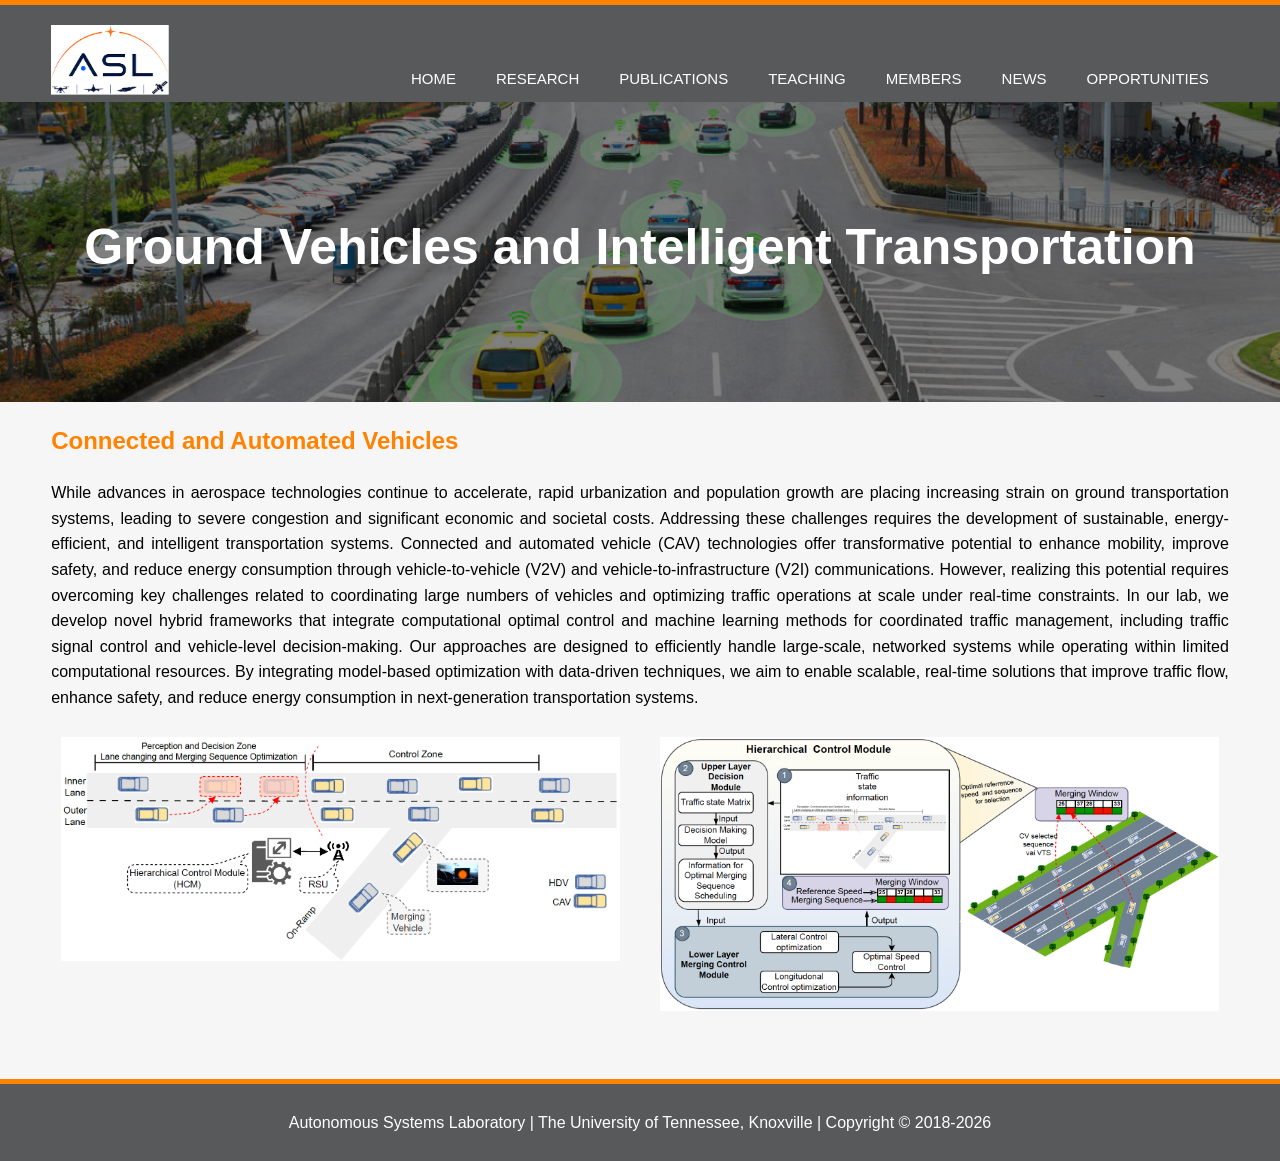
<file: res_ground.html>
<!DOCTYPE html>
<html>
<head>
  <meta charset="utf-8">
  <meta name="viewport" content="width=device-width, initial-scale=1">
  <meta name="description" content="Autonomous Systems Laboratory at UTK">
  <meta name="keywords" content="Autonomous Systems Laboratory, University of Tennessee">
  <meta name="author" content="Dr. Zhenbo Wang">
  <title>Autonomous Systems Lab | UTK</title>
  <link rel="stylesheet" href="./css/style.css">

</head>
  <body>
    <header>
      <div class="container">
        <div id="branding">
          <h1><a href="https://zwang1015.github.io/asl/"><img src="./img/logo_asl_1.png"/></a></h1>
        </div>
        <nav>
          <ul>
            <li><a href="index.html">Home</a></li>
            <li class="dropdown", class="current">
              <a href="research.html" class="dropbtn">Research</a>
              <div class="dropdown-content">
                <!-- <a href="res_fundamental.html">Fundamental Research</a> -->
                <a href="res_space.html">Space Systems</a>
                <a href="res_air.html">Aerial Systems</a>
                <a href="res_ground.html">Ground Systems</a>
                <a href="res_power.html">Power and Energy Systems</a>
                <a href="res_facility.html">Facility</a>
                <a href="res_sponsors.html">Sponsors</a>
              </div>
            </li>
            <li><a href="publications.html">Publications</a></li>
            <li><a href="teaching.html">Teaching</a></li>
            <li><a href="members.html">Members</a></li>
            <li><a href="news.html">News</a></li>
            <li><a href="opportunities.html">Opportunities</a></li>
          </ul>
        </nav>
      </div>
    </header>

    <section id="showcase_ground">
      <div class="container">
        <h1>Ground Vehicles and Intelligent Transportation</h1>
      </div>
    </section>

    <section id="main_body">
      <div class="container">
        <div class="box1">
          <h2>Connected and Automated Vehicles</h2>
          <p style="text-align:justify">While advances in aerospace technologies continue to accelerate, rapid urbanization and population growth are placing increasing strain on ground transportation systems, leading to severe congestion and significant economic and societal costs. Addressing these challenges requires the development of sustainable, energy-efficient, and intelligent transportation systems. Connected and automated vehicle (CAV) technologies offer transformative potential to enhance mobility, improve safety, and reduce energy consumption through vehicle-to-vehicle (V2V) and vehicle-to-infrastructure (V2I) communications. However, realizing this potential requires overcoming key challenges related to coordinating large numbers of vehicles and optimizing traffic operations at scale under real-time constraints. In our lab, we develop novel hybrid frameworks that integrate computational optimal control and machine learning methods for coordinated traffic management, including traffic signal control and vehicle-level decision-making. Our approaches are designed to efficiently handle large-scale, networked systems while operating within limited computational resources. By integrating model-based optimization with data-driven techniques, we aim to enable scalable, real-time solutions that improve traffic flow, enhance safety, and reduce energy consumption in next-generation transportation systems.</p>
        </div>
      </div>
    </section>

    <section id="figure_g">
      <div class="container">
        <div class="box2">
          <img src="./img/ground1.png" width="65%">
        </div>
        <div class="box2">
          <img src="./img/ground2.png" width="65%">
        </div>
      </div>
    </section>

    <footer>
      <p>Autonomous Systems Laboratory | The University of Tennessee, Knoxville | Copyright &copy; 2018-<script>document.write(new Date().getFullYear());</script></p>
    </footer>
  </body>
</html>
</file>
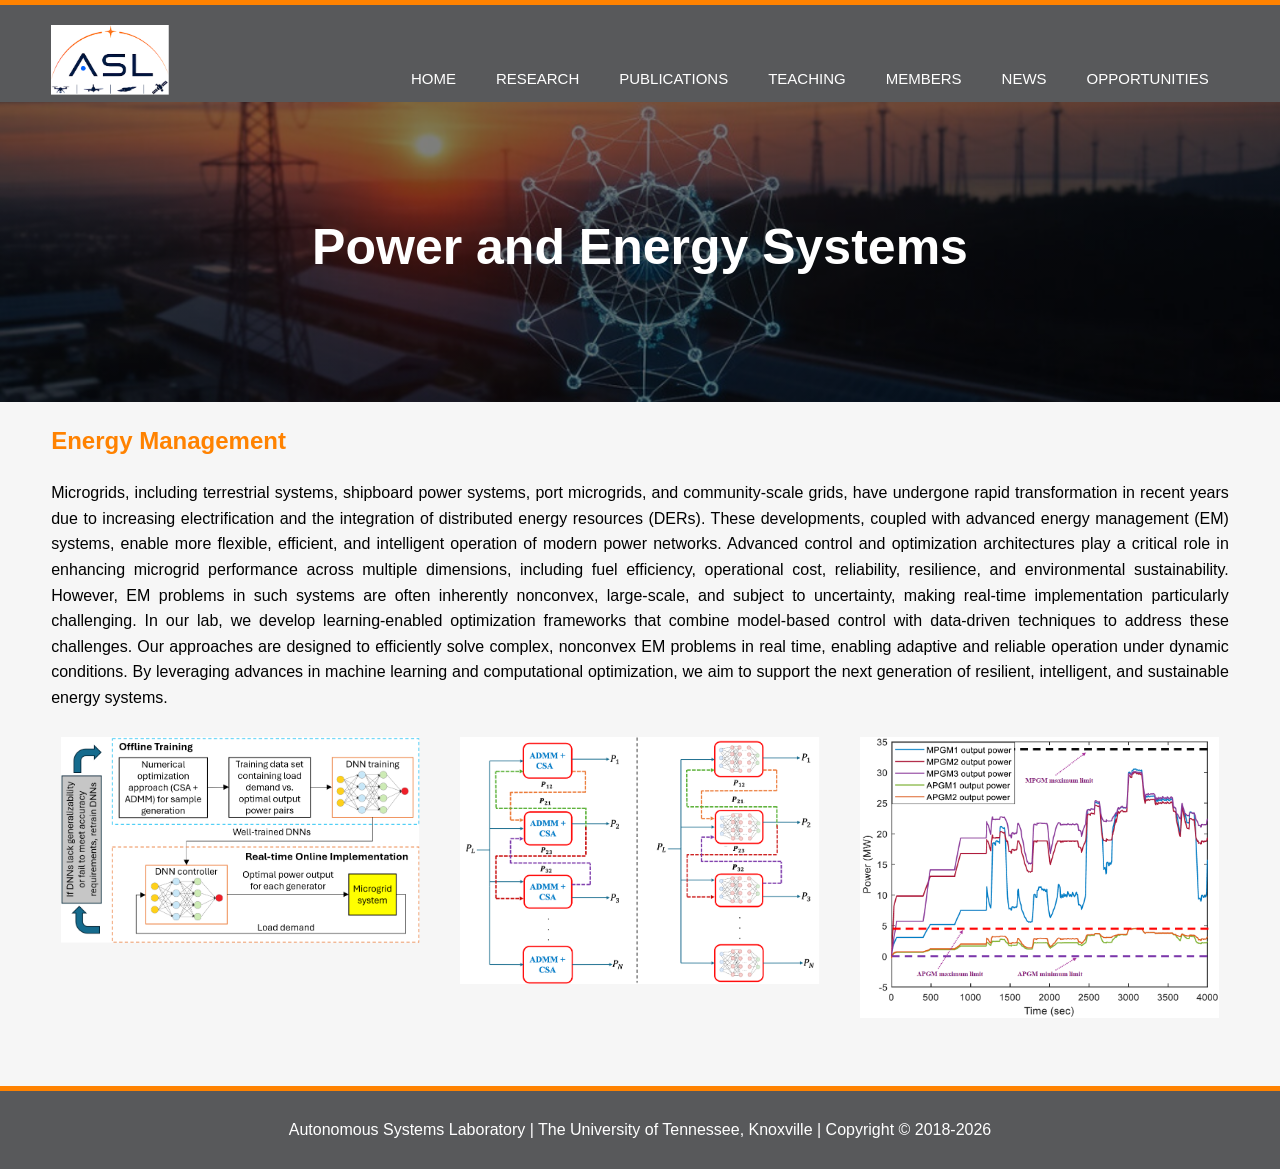
<file: res_power.html>
<!DOCTYPE html>
<html>
<head>
  <meta charset="utf-8">
  <meta name="viewport" content="width=device-width, initial-scale=1">
  <meta name="description" content="Autonomous Systems Laboratory at UTK">
  <meta name="keywords" content="Autonomous Systems Laboratory, University of Tennessee">
  <meta name="author" content="Dr. Zhenbo Wang">
  <title>Autonomous Systems Lab | UTK</title>
  <link rel="stylesheet" href="./css/style.css">

</head>
  <body>
    <header>
      <div class="container">
        <div id="branding">
          <h1><a href="https://zwang1015.github.io/asl/"><img src="./img/logo_asl_1.png"/></a></h1>
        </div>
        <nav>
          <ul>
            <li><a href="index.html">Home</a></li>
            <li class="dropdown", class="current">
              <a href="research.html" class="dropbtn">Research</a>
              <div class="dropdown-content">
                <!-- <a href="res_fundamental.html">Fundamental Research</a> -->
                <a href="res_space.html">Space Systems</a>
                <a href="res_air.html">Aerial Systems</a>
                <a href="res_ground.html">Ground Systems</a>
                <a href="res_power.html">Power and Energy Systems</a>
                <a href="res_facility.html">Facility</a>
                <a href="res_sponsors.html">Sponsors</a>
              </div>
            </li>
            <li><a href="publications.html">Publications</a></li>
            <li><a href="teaching.html">Teaching</a></li>
            <li><a href="members.html">Members</a></li>
            <li><a href="news.html">News</a></li>
            <li><a href="opportunities.html">Opportunities</a></li>
          </ul>
        </nav>
      </div>
    </header>

    <section id="showcase_power">
      <div class="container">
        <h1>Power and Energy Systems</h1>
      </div>
    </section>

    <section id="main_body">
      <div class="container">
        <div class="box1">
          <h2>Energy Management</h2>
          <p style="text-align:justify">Microgrids, including terrestrial systems, shipboard power systems, port microgrids, and community-scale grids, have undergone rapid transformation in recent years due to increasing electrification and the integration of distributed energy resources (DERs). These developments, coupled with advanced energy management (EM) systems, enable more flexible, efficient, and intelligent operation of modern power networks. Advanced control and optimization architectures play a critical role in enhancing microgrid performance across multiple dimensions, including fuel efficiency, operational cost, reliability, resilience, and environmental sustainability. However, EM problems in such systems are often inherently nonconvex, large-scale, and subject to uncertainty, making real-time implementation particularly challenging. In our lab, we develop learning-enabled optimization frameworks that combine model-based control with data-driven techniques to address these challenges. Our approaches are designed to efficiently solve complex, nonconvex EM problems in real time, enabling adaptive and reliable operation under dynamic conditions. By leveraging advances in machine learning and computational optimization, we aim to support the next generation of resilient, intelligent, and sustainable energy systems.</p>
        </div>
      </div>
    </section>

    <section id="figure_a">
      <div class="container">
        <div class="box2">
          <img src="./img/power1.png">
        </div>
        <div class="box2">
          <img src="./img/power2.png">
        </div>
        <div class="box2">
          <img src="./img/power3.png">
        </div>
      </div>
    </section>

    <footer>
      <p>Autonomous Systems Laboratory | The University of Tennessee, Knoxville | Copyright &copy; 2018-<script>document.write(new Date().getFullYear());</script></p>
    </footer>
  </body>
</html>
</file>
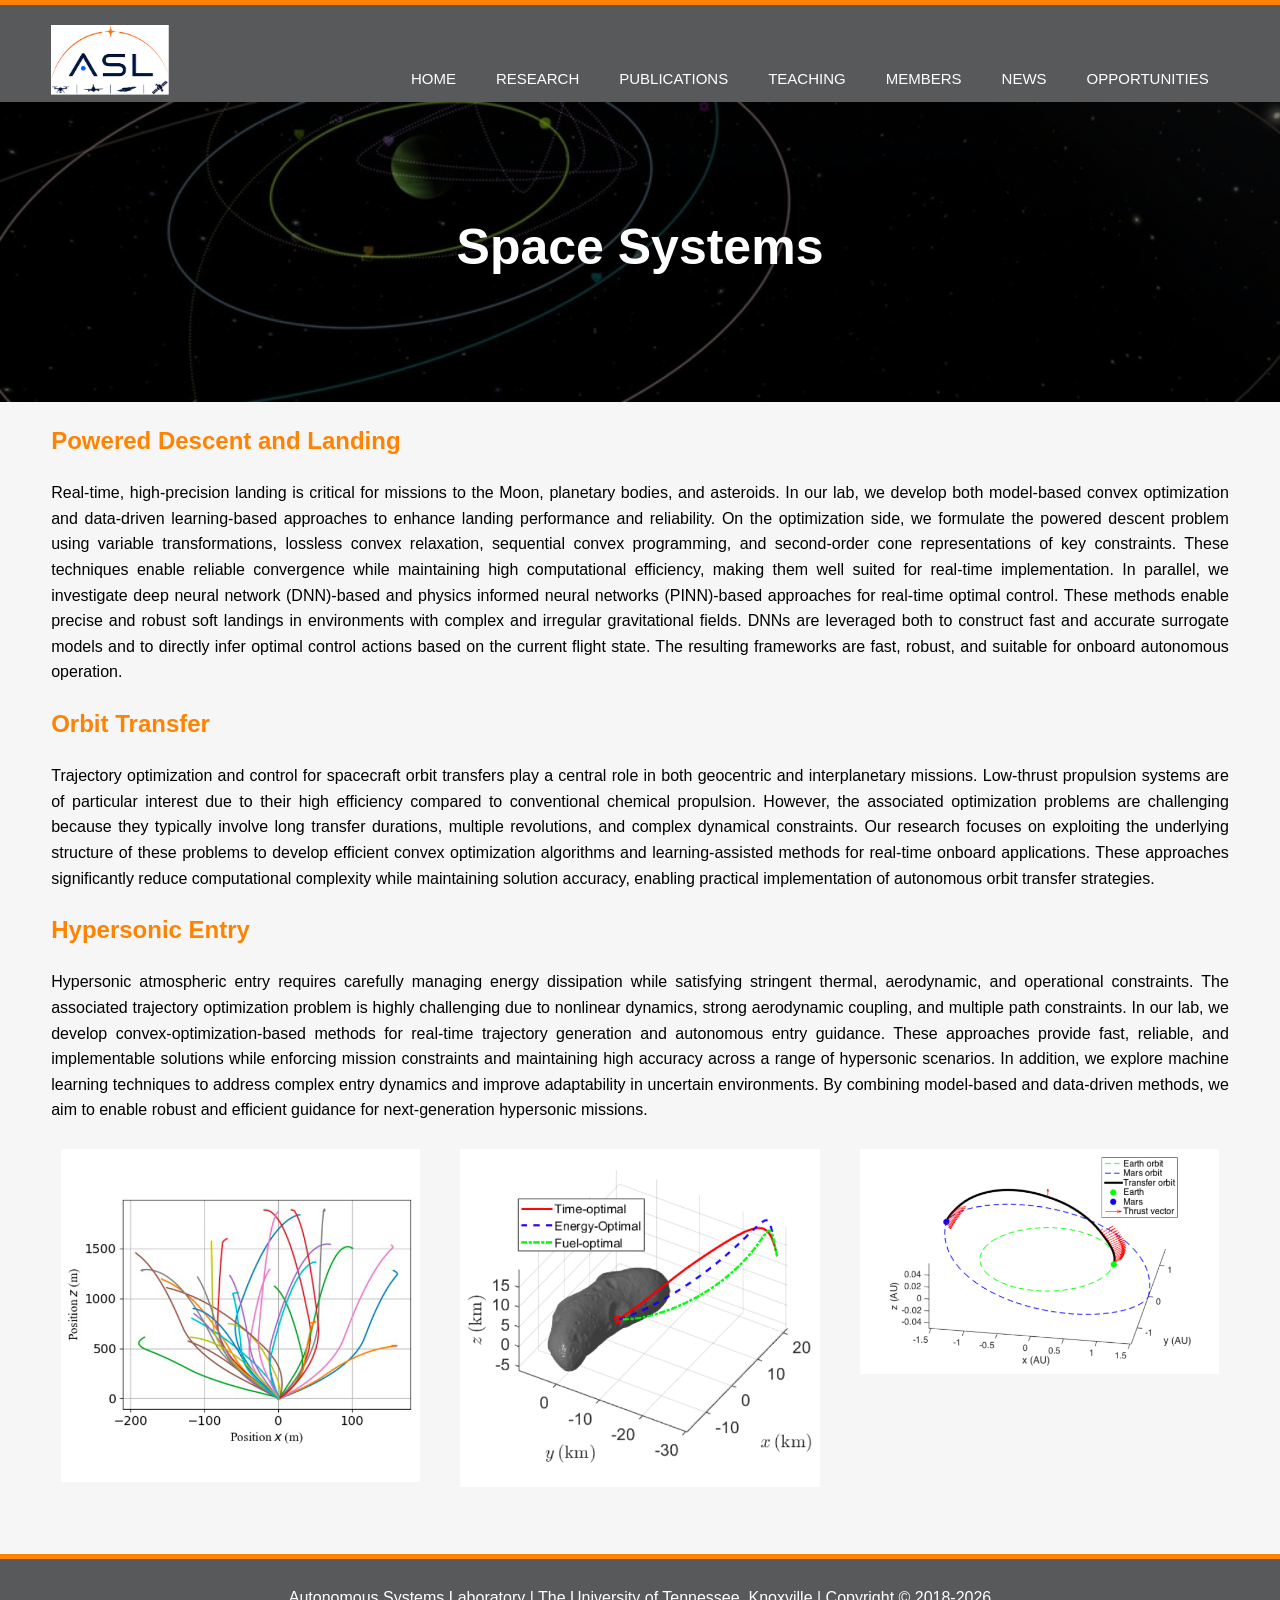
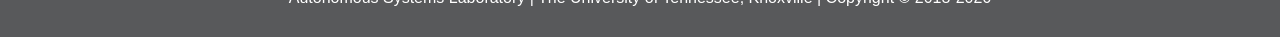
<file: res_space.html>
<!DOCTYPE html>
<html>
<head>
  <meta charset="utf-8">
  <meta name="viewport" content="width=device-width, initial-scale=1">
  <meta name="description" content="Autonomous Systems Laboratory at UTK">
  <meta name="keywords" content="Autonomous Systems Laboratory, University of Tennessee">
  <meta name="author" content="Dr. Zhenbo Wang">
  <title>Autonomous Systems Lab | UTK</title>
  <link rel="stylesheet" href="./css/style.css">

</head>
  <body>
    <header>
      <div class="container">
        <div id="branding">
          <h1><a href="https://zwang1015.github.io/asl/"><img src="./img/logo_asl_1.png"/></a></h1>
        </div>
        <nav>
          <ul>
            <li><a href="index.html">Home</a></li>
            <li class="dropdown", class="current">
              <a href="research.html" class="dropbtn">Research</a>
              <div class="dropdown-content">
                <!-- <a href="res_fundamental.html">Fundamental Research</a> -->
                <a href="res_space.html">Space Systems</a>
                <a href="res_air.html">Aerial Systems</a>
                <a href="res_ground.html">Ground Systems</a>
                <a href="res_power.html">Power and Energy Systems</a>
                <a href="res_facility.html">Facility</a>
                <a href="res_sponsors.html">Sponsors</a>
              </div>
            </li>
            <li><a href="publications.html">Publications</a></li>
            <li><a href="teaching.html">Teaching</a></li>
            <li><a href="members.html">Members</a></li>
            <li><a href="news.html">News</a></li>
            <li><a href="opportunities.html">Opportunities</a></li>
          </ul>
        </nav>
      </div>
    </header>

    <section id="showcase_space">
      <div class="container">
        <h1>Space Systems</h1>
      </div>
    </section>

    <section id="main_body">
      <div class="container">
        <div class="box1">
          <h2>Powered Descent and Landing</h2>
          <p style="text-align:justify">Real-time, high-precision landing is critical for missions to the Moon, planetary bodies, and asteroids. In our lab, we develop both model-based convex optimization and data-driven learning-based approaches to enhance landing performance and reliability. On the optimization side, we formulate the powered descent problem using variable transformations, lossless convex relaxation, sequential convex programming, and second-order cone representations of key constraints. These techniques enable reliable convergence while maintaining high computational efficiency, making them well suited for real-time implementation. In parallel, we investigate deep neural network (DNN)-based and physics informed neural networks (PINN)-based approaches for real-time optimal control. These methods enable precise and robust soft landings in environments with complex and irregular gravitational fields. DNNs are leveraged both to construct fast and accurate surrogate models and to directly infer optimal control actions based on the current flight state. The resulting frameworks are fast, robust, and suitable for onboard autonomous operation.</p>
          <h2>Orbit Transfer</h2>
          <p style="text-align:justify">Trajectory optimization and control for spacecraft orbit transfers play a central role in both geocentric and interplanetary missions. Low-thrust propulsion systems are of particular interest due to their high efficiency compared to conventional chemical propulsion. However, the associated optimization problems are challenging because they typically involve long transfer durations, multiple revolutions, and complex dynamical constraints. Our research focuses on exploiting the underlying structure of these problems to develop efficient convex optimization algorithms and learning-assisted methods for real-time onboard applications. These approaches significantly reduce computational complexity while maintaining solution accuracy, enabling practical implementation of autonomous orbit transfer strategies.</p>
          <h2>Hypersonic Entry</h2>
          <p style="text-align:justify">Hypersonic atmospheric entry requires carefully managing energy dissipation while satisfying stringent thermal, aerodynamic, and operational constraints. The associated trajectory optimization problem is highly challenging due to nonlinear dynamics, strong aerodynamic coupling, and multiple path constraints. In our lab, we develop convex-optimization-based methods for real-time trajectory generation and autonomous entry guidance. These approaches provide fast, reliable, and implementable solutions while enforcing mission constraints and maintaining high accuracy across a range of hypersonic scenarios. In addition, we explore machine learning techniques to address complex entry dynamics and improve adaptability in uncertain environments. By combining model-based and data-driven methods, we aim to enable robust and efficient guidance for next-generation hypersonic missions.</p>
        </div>
      </div>
    </section>

    <section id="figure_s">
      <div class="container">
        <div class="box2">
          <img src="./img/space1.png">
        </div>
        <div class="box2">
          <img src="./img/space2.png">
        </div>
        <div class="box2">
          <img src="./img/space3.png">
        </div>
      </div>
    </section>

    <footer>
      <p>Autonomous Systems Laboratory | The University of Tennessee, Knoxville | Copyright &copy; 2018-<script>document.write(new Date().getFullYear());</script></p>
    </footer>
  </body>
</html>
</file>
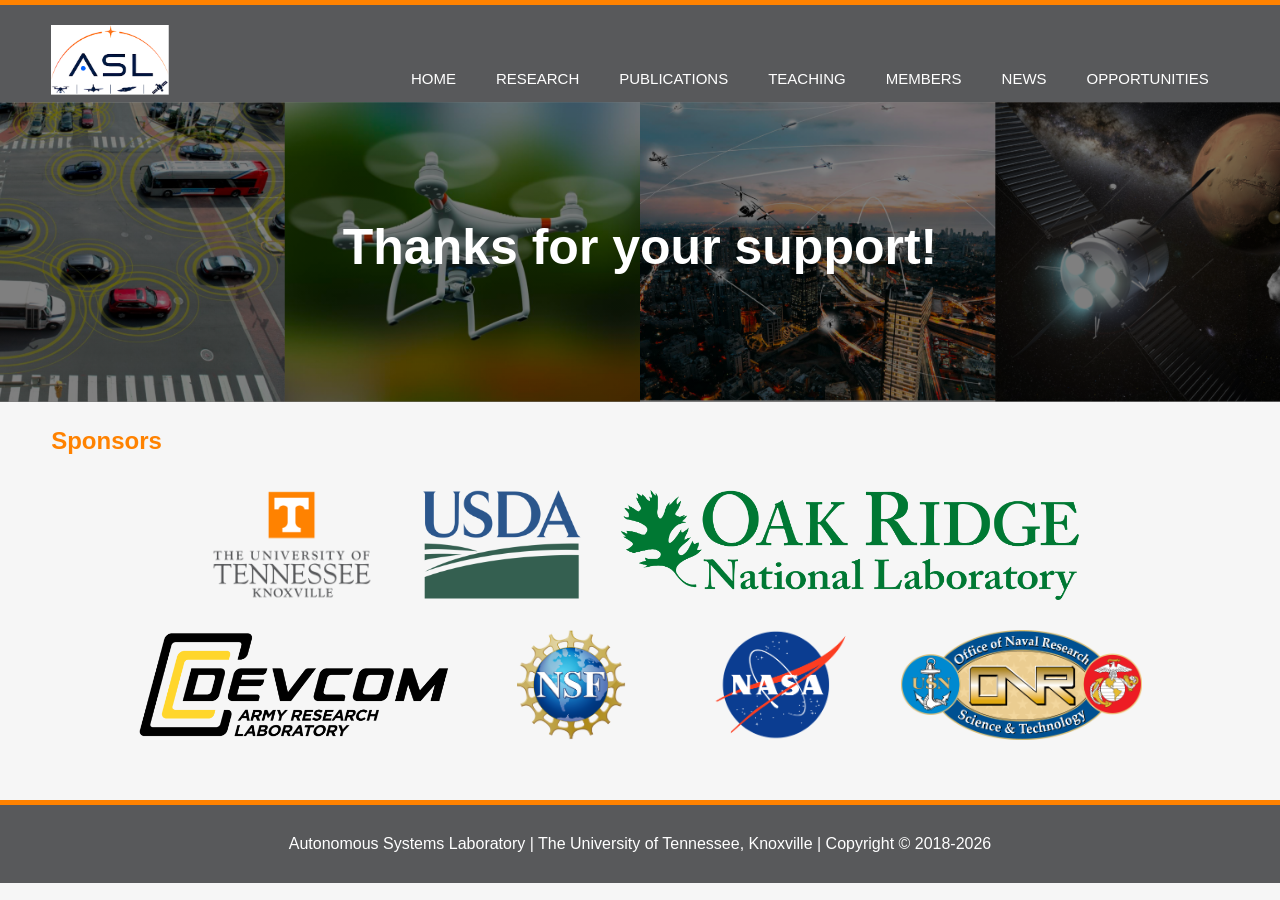
<file: res_sponsors.html>
<!DOCTYPE html>
<html>
<head>
  <meta charset="utf-8">
  <meta name="viewport" content="width=device-width, initial-scale=1">
  <meta name="description" content="Autonomous Systems Laboratory at UTK">
  <meta name="keywords" content="Autonomous Systems Laboratory, University of Tennessee">
  <meta name="author" content="Dr. Zhenbo Wang">
  <title>Autonomous Systems Lab | UTK</title>
  <link rel="stylesheet" href="./css/style.css">

</head>
  <body>
    <header>
      <div class="container">
        <div id="branding">
          <h1><a href="https://zwang1015.github.io/asl/"><img src="./img/logo_asl_1.png"/></a></h1>
        </div>
        <nav>
          <ul>
            <li><a href="index.html">Home</a></li>
            <li class="dropdown", class="current">
              <a href="research.html" class="dropbtn">Research</a>
              <div class="dropdown-content">
                <!-- <a href="res_fundamental.html">Fundamental Research</a> -->
                <a href="res_space.html">Space Systems</a>
                <a href="res_air.html">Aerial Systems</a>
                <a href="res_ground.html">Ground Systems</a>
                <a href="res_power.html">Power and Energy Systems</a>
                <a href="res_facility.html">Facility</a>
                <a href="res_sponsors.html">Sponsors</a>
              </div>
            </li>
            <li><a href="publications.html">Publications</a></li>
            <li><a href="teaching.html">Teaching</a></li>
            <li><a href="members.html">Members</a></li>
            <li><a href="news.html">News</a></li>
            <li><a href="opportunities.html">Opportunities</a></li>
          </ul>
        </nav>
      </div>
    </header>

    <section id="showcase">
      <div class="container">
        <h1>Thanks for your support!</h1>
      </div>
    </section>

    <section id="main_body">
      <div class="container">
        <div class="box1">
        <h2>Sponsors</h2>
         <section id="figure_sponsor">
          <div class="container">
            <div class="box2">
              <img src="./img/sponsor_UTK.png">
                <p> <br> </p>
              <img src="./img/sponsor_USDA.png">
                <p> <br> </p>
              <img src="./img/sponsor_ORNL.png">
                <p> <br> </p>
              <img src="./img/sponsor_ARL.png">
                <p> <br> </p>
              <img src="./img/sponsor_NSF.png">
                <p> <br> </p>
              <img src="./img/sponsor_NASA.png">
                <p> <br> </p>
              <img src="./img/sponsor_ONR.png">
             </div>
           </div>
         </section>


        </div>
      </div>
    </section>

    <footer>
      <p>Autonomous Systems Laboratory | The University of Tennessee, Knoxville | Copyright &copy; 2018-<script>document.write(new Date().getFullYear());</script></p>
    </footer>
  </body>
</html>
</file>
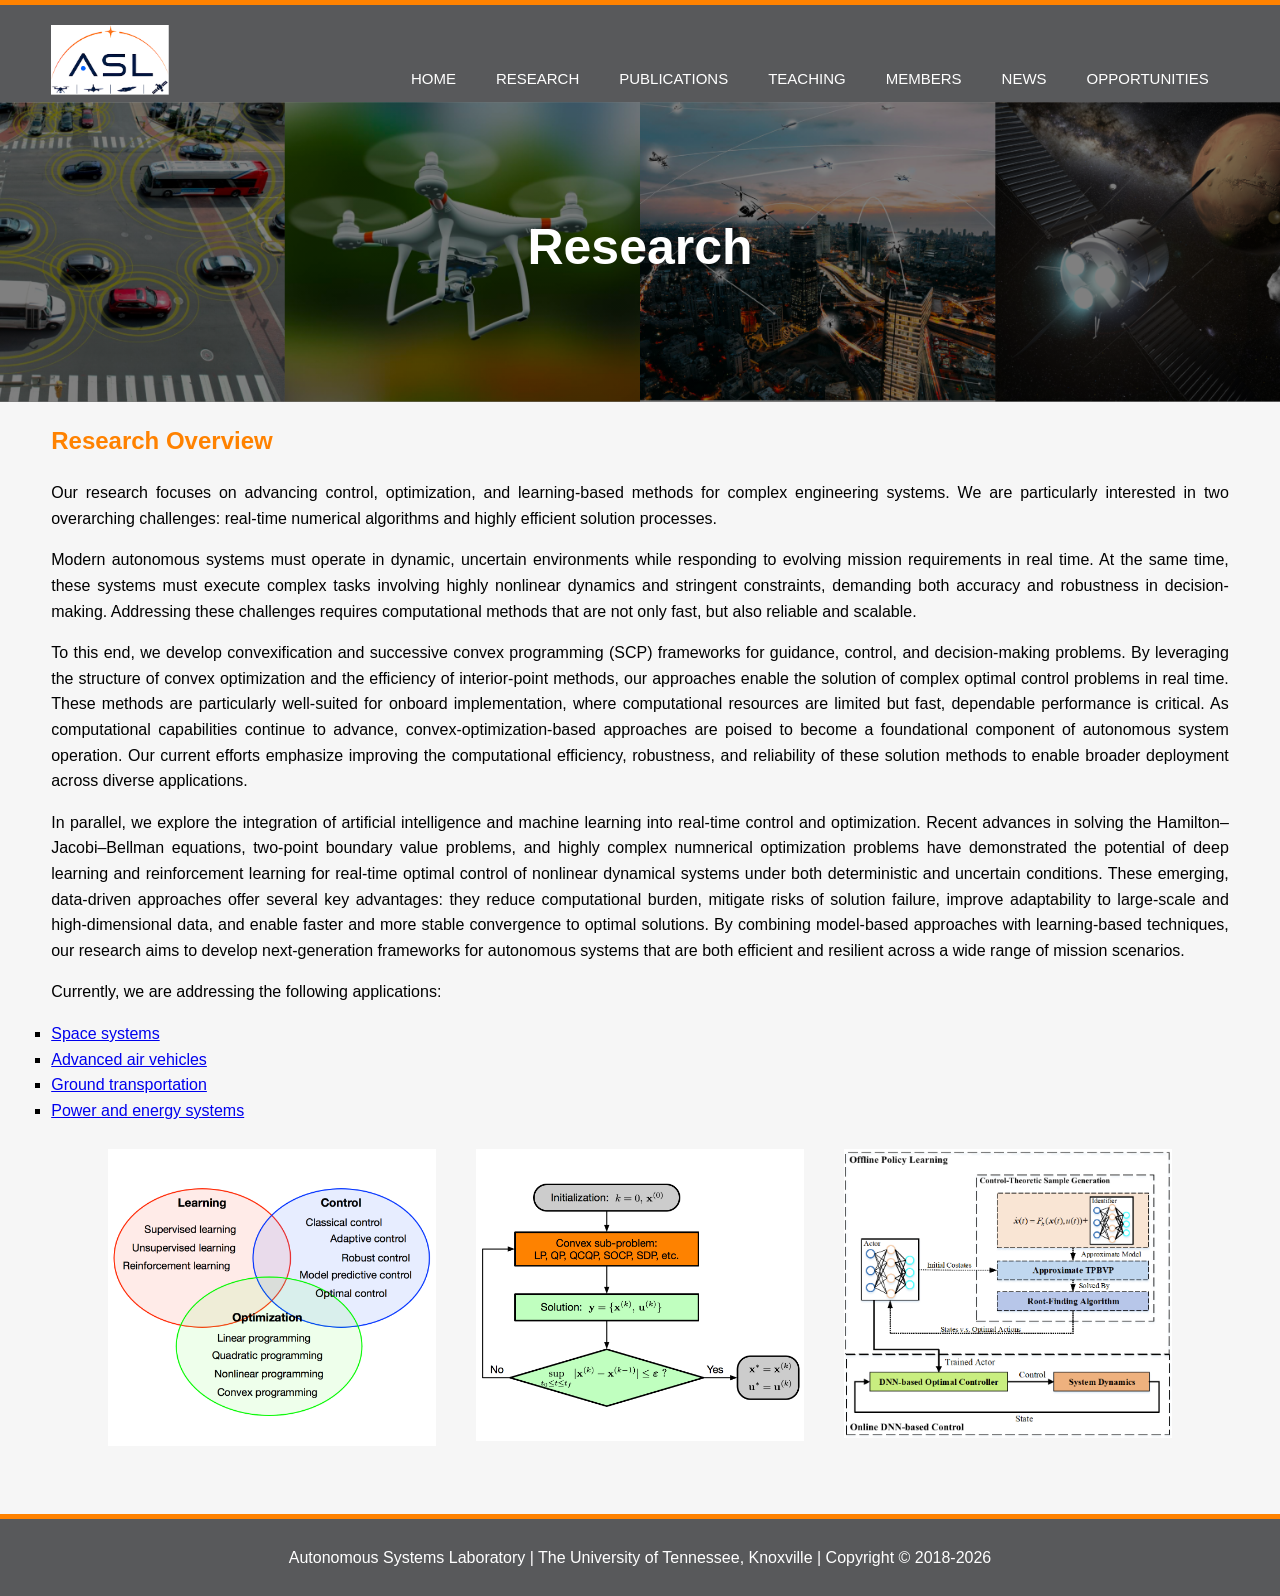
<file: research.html>
<!DOCTYPE html>
<html>
<head>
  <meta charset="utf-8">
  <meta name="viewport" content="width=device-width, initial-scale=1">
  <meta name="description" content="Autonomous Systems Laboratory at UTK">
  <meta name="keywords" content="Autonomous Systems Laboratory, University of Tennessee">
  <meta name="author" content="Dr. Zhenbo Wang">
  <title>Autonomous Systems Lab | UTK</title>
  <link rel="stylesheet" href="./css/style.css">

</head>
  <body>
    <header>
      <div class="container">
        <div id="branding">
          <h1><a href="https://zwang1015.github.io/asl/"><img src="./img/logo_asl_1.png"/></a></h1>
        </div>
        <nav>
          <ul>
            <li><a href="index.html">Home</a></li>
            <li class="dropdown", class="current">
              <a href="research.html" class="dropbtn">Research</a>
              <div class="dropdown-content">
                <!-- <a href="res_fundamental.html">Fundamental Research</a> -->
                <a href="res_space.html">Space Systems</a>
                <a href="res_air.html">Aerial Systems</a>
                <a href="res_ground.html">Ground Systems</a>
                <a href="res_power.html">Power and Energy Systems</a>
                <a href="res_facility.html">Facility</a>
                <a href="res_sponsors.html">Sponsors</a>
              </div>
            </li>
            <li><a href="publications.html">Publications</a></li>
            <li><a href="teaching.html">Teaching</a></li>
            <li><a href="members.html">Members</a></li>
            <li><a href="news.html">News</a></li>
            <li><a href="opportunities.html">Opportunities</a></li>
          </ul>
        </nav>
      </div>
    </header>

    <section id="showcase">
      <div class="container">
        <h1>Research</h1>
      </div>
    </section>

    <section id="main_body">
      <div class="container">
        <div class="box1">
          <h2>Research Overview</h2>
          <!-- <h2>Fundamental Research on Efficient Numerical Methods for Autonomous Vehicle Systems</h2> -->
          <p style="text-align:justify">Our research focuses on advancing control, optimization, and learning-based methods for complex engineering systems. We are particularly interested in two overarching challenges: real-time numerical algorithms and highly efficient solution processes.</p>
          <p style="text-align:justify">Modern autonomous systems must operate in dynamic, uncertain environments while responding to evolving mission requirements in real time. At the same time, these systems must execute complex tasks involving highly nonlinear dynamics and stringent constraints, demanding both accuracy and robustness in decision-making. Addressing these challenges requires computational methods that are not only fast, but also reliable and scalable.</p>
          <p style="text-align:justify">To this end, we develop convexification and successive convex programming (SCP) frameworks for guidance, control, and decision-making problems. By leveraging the structure of convex optimization and the efficiency of interior-point methods, our approaches enable the solution of complex optimal control problems in real time. These methods are particularly well-suited for onboard implementation, where computational resources are limited but fast, dependable performance is critical. As computational capabilities continue to advance, convex-optimization-based approaches are poised to become a foundational component of autonomous system operation. Our current efforts emphasize improving the computational efficiency, robustness, and reliability of these solution methods to enable broader deployment across diverse applications.</p>
          <p style="text-align:justify">In parallel, we explore the integration of artificial intelligence and machine learning into real-time control and optimization. Recent advances in solving the Hamilton–Jacobi–Bellman equations, two-point boundary value problems, and highly complex numnerical optimization problems have demonstrated the potential of deep learning and reinforcement learning for real-time optimal control of nonlinear dynamical systems under both deterministic and uncertain conditions. These emerging, data-driven approaches offer several key advantages: they reduce computational burden, mitigate risks of solution failure, improve adaptability to large-scale and high-dimensional data, and enable faster and more stable convergence to optimal solutions. By combining model-based approaches with learning-based techniques, our research aims to develop next-generation frameworks for autonomous systems that are both efficient and resilient across a wide range of mission scenarios.</p>

          <p style="text-align:justify">Currently, we are addressing the following applications:
            <ul style="list-style-type:square">
              <li><a href="res_space.html">Space systems</a></li>
              <li><a href="res_air.html">Advanced air vehicles</a></li>
              <li><a href="res_ground.html">Ground transportation</a></li>
              <li><a href="res_power.html">Power and energy systems</a></li>
            </ul>
          </p>

          <section id="research_figure">
           <div class="container">
             <div class="box3">
               <img src="./img/fundamental1.png">
             </div>
             <div class="box3">
               <img src="./img/fundamental2.png">
             </div>
             <div class="box3">
               <img src="./img/fundamental3.png">
             </div>
           </div>
         </section>
        </div>
      </div>
    </section>

    <footer>
      <p>Autonomous Systems Laboratory | The University of Tennessee, Knoxville | Copyright &copy; 2018-<script>document.write(new Date().getFullYear());</script></p>
    </footer>
  </body>
</html>
</file>
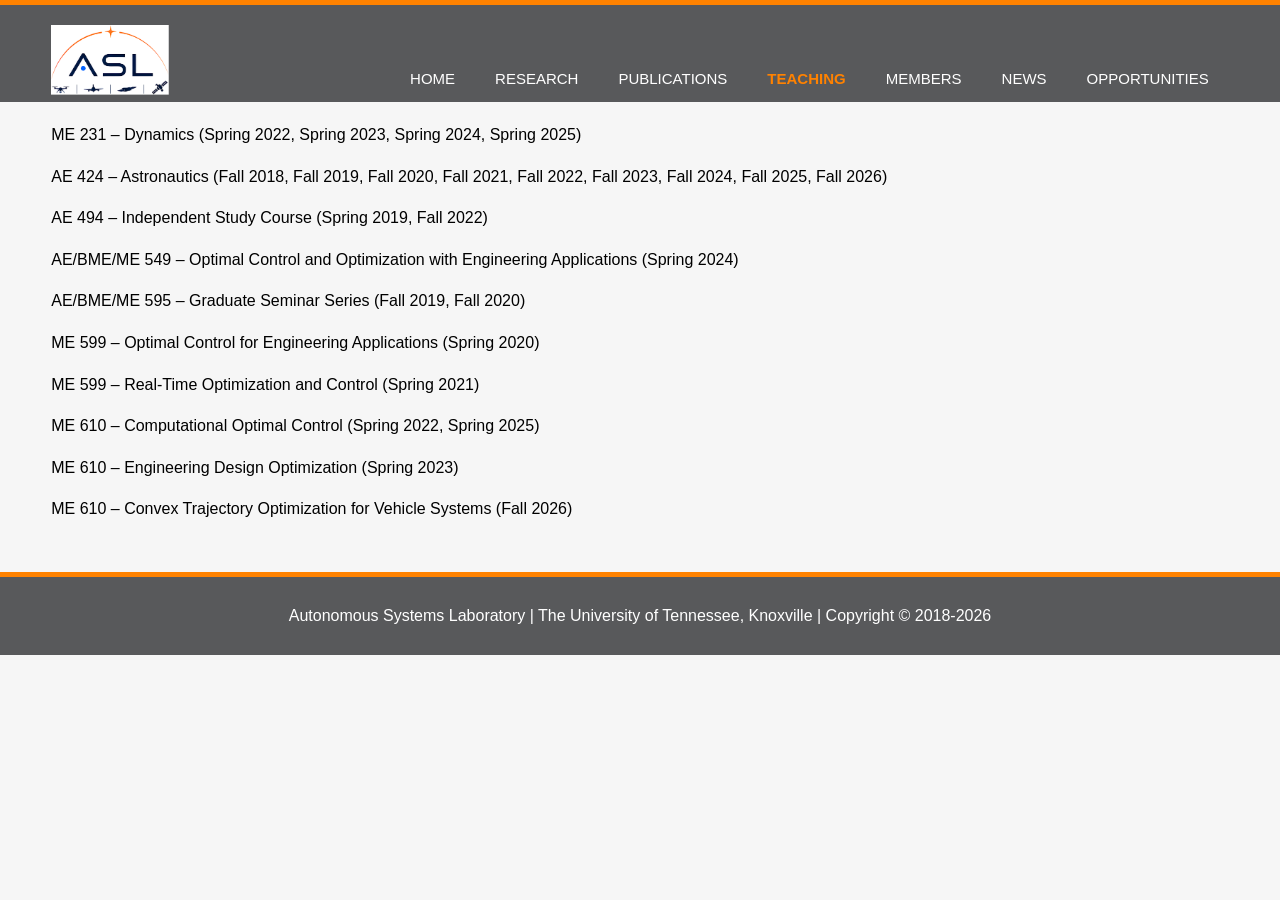
<file: teaching.html>
<!DOCTYPE html>
<html>
<head>
  <meta charset="utf-8">
  <meta name="viewport" content="width=device-width, initial-scale=1">
  <meta name="description" content="Autonomous Systems Laboratory at UTK">
  <meta name="keywords" content="Autonomous Systems Laboratory, University of Tennessee">
  <meta name="author" content="Dr. Zhenbo Wang">
  <title>Autonomous Systems Lab | UTK</title>
  <link rel="stylesheet" href="./css/style.css">

</head>
  <body>
    <header>
      <div class="container">
        <div id="branding">
          <h1><a href="https://zwang1015.github.io/asl/"><img src="./img/logo_asl_1.png"/></a></h1>
        </div>
        <nav>
          <ul>
            <li><a href="index.html">Home</a></li>
            <li class="dropdown">
              <a href="research.html" class="dropbtn">Research</a>
              <div class="dropdown-content">
                <!-- <a href="res_fundamental.html">Fundamental Research</a> -->
                <a href="res_space.html">Space Systems</a>
                <a href="res_air.html">Aerial Systems</a>
                <a href="res_ground.html">Ground Systems</a>
                <a href="res_power.html">Power and Energy Systems</a>
                <a href="res_facility.html">Facility</a>
                <a href="res_sponsors.html">Sponsors</a>
              </div>
            </li>
            <li><a href="publications.html">Publications</a></li>
            <li class="current"><a href="teaching.html">Teaching</a></li>
            <li><a href="members.html">Members</a></li>
            <li><a href="news.html">News</a></li>
            <li><a href="opportunities.html">Opportunities</a></li>
          </ul>
        </nav>
      </div>
    </header>

    <!-- <section id="showcase">
      <div class="container">
        <h1>Teaching</h1>
      </div>
    </section> -->

    <section id="main_body_teach">
      <div class="container">
        <div class="box">
          <p>ME 231 – Dynamics (Spring 2022, Spring 2023, Spring 2024, Spring 2025)</p>
          <p>AE 424 – Astronautics (Fall 2018, Fall 2019, Fall 2020, Fall 2021, Fall 2022, Fall 2023, Fall 2024, Fall 2025, Fall 2026)</p>
          <p>AE 494 – Independent Study Course (Spring 2019, Fall 2022)</p>
          <p>AE/BME/ME 549 – Optimal Control and Optimization with Engineering Applications (Spring 2024)</p>
          <p>AE/BME/ME 595 – Graduate Seminar Series (Fall 2019, Fall 2020)</p>
          <p>ME 599 – Optimal Control for Engineering Applications (Spring 2020)</p>
          <p>ME 599 – Real-Time Optimization and Control (Spring 2021)</p>
          <p>ME 610 – Computational Optimal Control (Spring 2022, Spring 2025)</p>
          <p>ME 610 – Engineering Design Optimization (Spring 2023)</p>
          <p>ME 610 – Convex Trajectory Optimization for Vehicle Systems (Fall 2026)</p>
          <!-- <h2>Spring 2022</h2>
          <p>ME 231 - Dynamics</p>
          <p>ME 610 - Computational Optimal Control</p>
          <h2>Fall 2021</h2>
          <p>AE 424 - Astronautics</p>
          <h2>Spring 2021</h2>
          <p>ME 599 - Real-Time Optimization and Control</p>
          <h2>Fall 2020</h2>
          <p>AE 424 - Astronautics</p>
          <p>AE/BME/ME 595 - Graduate Seminar Series</p>
          <h2>Spring 2020</h2>
          <p>ME 599 - Optimal Control for Engineering Applications</p>
          <h2>Fall 2019</h2>
          <p>AE 424 - Astronautics</p>
          <p>AE/BME/ME 595 - Graduate Seminar Series</p>
          <h2>Spring 2019</h2>
          <p>AE 494 - Independent Study Course</p>
          <h2>Fall 2018</h2>
          <p>AE 424 - Astronautics</p> -->
        </div>
      </div>
    </section>

    <footer>
      <p>Autonomous Systems Laboratory | The University of Tennessee, Knoxville | Copyright &copy; 2018-<script>document.write(new Date().getFullYear());</script></p>
    </footer>
  </body>
</html>
</file>
<file: css/style.css>
*,
*::before,
*::after {
  box-sizing: border-box;
}

html {
  -webkit-text-size-adjust: 100%;
}

body{
  font: 16px/1.6 Arial, Helvetica, sans-serif;
  padding:0;
  margin:0;
  background-color:#f6f6f6;
}

img, video{
  max-width:100%;
  height:auto;
}

/* Global */
.container{
  width:92%;
  max-width:1200px;
  margin:0 auto;
}

ul{
  margin:0;
  padding:0;
}

h1, h2, h3{
  overflow-wrap:break-word;
}



/*** Homepage ***/
/* Header */
header{
  background:#58595B;
  color:#ffffff;
  padding-top:20px;
  min-height:70px;
  border-top:#ff8200 5px solid;
}

header .container{
  display:flex;
  flex-wrap:wrap;
  align-items:center;
  justify-content:space-between;
  gap:10px 20px;
}

header a{
  color:#ffffff;
  text-decoration:none;
  text-transform:uppercase;
  font-size:15px;
}

header ul{
  display:flex;
  flex-wrap:wrap;
  justify-content:center;
}

header li{
  display:inline;
  padding: 20px 20px 0 20px;
}

header #branding{
  text-align: center;
}

header #branding h1{
  margin:0;
  display:flex;
  flex-wrap:wrap;
  align-items:center;
  gap:10px;
  justify-content:center;
}

header #branding img{
  height: 70px;
  max-width:100%;
}

header nav{
  margin-top:10px;
}

header .highlight, header .current a{
  color:#ff8200;
  font-weight:bold;
}

header a:hover{
  color:#ffffff;
  font-weight:bold;
}

/* Dropdown menu (Research) */
.dropbtn {
  display:inline;
  color: #ffffff;
  text-align:center;
  text-decoration:none;
}

li a:hover, .dropdown:hover .dropbtn {
  background-color: #ff8200;
}

li.dropdown {
  display:inline;
  position:relative;
}

.dropdown-content {
  display: none;
  position: absolute;
  top:100%;
  left:50%;
  transform:translateX(-50%);
  background-color: #58595B;
  min-width: 180px;
  z-index: 10;
  border-radius:0 0 4px 4px;
  overflow:hidden;
  box-shadow:0 6px 12px rgba(0,0,0,0.25);
}

.dropdown-content a{
  color: #ffffff;
  padding: 10px 14px;
  text-decoration: none;
  display: block;
  text-align: left;
}

.dropdown:hover .dropdown-content,
.dropdown:focus-within .dropdown-content {
  display: block;
}

/* Showcase */
#showcase,
#showcase_fundamental,
#showcase_space,
#showcase_air,
#showcase_ground,
#showcase_power,
#showcase_facility,
#showcase_sponsors{
  min-height:300px;
  display:flex;
  align-items:center;
  justify-content:center;
  background-repeat:no-repeat;
  background-position:center;
  background-size:cover;
  text-align:center;
  color:#ffffff;
  padding:20px 0;
}

#showcase{
  background-image:linear-gradient(rgba(0,0,0,0.5),rgba(0,0,0,0.5)),url('../img/cover_new.png');
}

#showcase_fundamental{
  background-image:linear-gradient(rgba(0,0,0,0.5),rgba(0,0,0,0.5)),url('../img/fundamental.jpg');
}

#showcase_space{
  background-image:linear-gradient(rgba(0,0,0,0.5),rgba(0,0,0,0.5)),url('../img/space.jpg');
}

#showcase_air{
  background-image:linear-gradient(rgba(0,0,0,0.5),rgba(0,0,0,0.5)),url('../img/air.jpg');
}

#showcase_ground{
  background-image:linear-gradient(rgba(0,0,0,0.5),rgba(0,0,0,0.5)),url('../img/ground.jpg');
}

#showcase_power{
  background-image:linear-gradient(rgba(0,0,0,0.5),rgba(0,0,0,0.5)),url('../img/power.png');
}

#showcase_facility{
  background-image:linear-gradient(rgba(0,0,0,0.5),rgba(0,0,0,0.5)),url('../img/facility.jpg');
}

#showcase_sponsors{
  background-image:linear-gradient(rgba(0,0,0,0.5),rgba(0,0,0,0.5)),url('../img/sponsors.jpg');
}

#showcase h1,
#showcase_fundamental h1,
#showcase_space h1,
#showcase_air h1,
#showcase_ground h1,
#showcase_power h1,
#showcase_facility h1,
#showcase_sponsors h1{
  font-size:clamp(28px, 5vw, 50px);
  margin:0 0 10px 0;
}


/* Welcome */
#welcome{
  margin-top:20px;
  margin-bottom:10px;
}

#welcome .box{
  text-align:left;
  color:#ff8200;
}

/* Boxes */
#boxes{
  margin-top:0px;
}

#boxes .container{
  display:flex;
  flex-wrap:wrap;
  gap:30px;
  align-items:flex-start;
}

#boxes .box1,
#boxes .box2{
  text-align:left;
  flex:1 1 320px;
  min-width:0;
}

#boxes .box1 li{
  margin-left:40px;
  text-indent:0px;
}

#boxes .box1 figure{
  margin:10px 0;
}

#boxes .box2 figure{
  margin:10px 0;
}

#counter{
  text-align:center;
  padding:0 4%;
}



/*** Research ***/
#main_body,
#main_body_f,
#main_body_s,
#main_body_a,
#main_body_g,
#main_body_p,
#main_body_fa,
#main_body_sp{
  margin-top:20px;
}

#main_body .box1,
#main_body_f .box1,
#main_body_f .box2{
  text-align:left;
  width:100%;
}

#main_body .box1 h2,
#main_body_f .box1 h2{
  color:#ff8200;
}

#main_body .box2 li,
#main_body_f .box2 li{
  margin-left:40px;
  text-indent:0px;
}

/* Responsive image / media grids shared across Research sub-pages */
#research_figure,
#figure_sponsor,
#figure_f,
#figure_s,
#figure_a,
#figure_g,
#figure_p,
#figure_fa,
#figure_sp{
  margin-bottom:50px;
}

#research_figure .container,
#figure_f .container,
#figure_s .container,
#figure_a .container,
#figure_g .container,
#figure_p .container,
#figure_fa .container,
#figure_sp .container{
  display:grid;
  grid-template-columns:repeat(auto-fit, minmax(240px, 1fr));
  gap:20px;
  align-items:start;
}

#research_figure .box3,
#figure_f .box3,
#figure_s .box2,
#figure_a .box2,
#figure_g .box2,
#figure_p .box2,
#figure_fa .box2,
#figure_sp .box2{
  text-align:center;
  padding:10px;
  margin-top:0;
}

#research_figure .box3 img,
#figure_f .box3 img,
#figure_s .box2 img,
#figure_a .box2 img,
#figure_g .box2 img,
#figure_p .box2 img,
#figure_sp .box2 img{
  width:100%;
}

#figure_fa .box2 video{
  width:100%;
}

/* Sponsor logo grid (single .box2 containing all logos) */
#figure_sponsor .container{
  display:block;
}

#figure_sponsor .box2{
  display:flex;
  flex-wrap:wrap;
  justify-content:center;
  align-items:center;
  gap:30px;
  padding:10px;
  margin-top:20px;
}

#figure_sponsor .box2 p{
  display:none;
}

#figure_sponsor .box2 img{
  width:auto;
  max-height:110px;
  flex:0 1 180px;
  object-fit:contain;
}



/*** Publications ***/
#main_body_pub{
  margin-top:20px;
  margin-bottom:50px;
}

#main_body_pub .container{
  display:flex;
  flex-wrap:wrap;
  gap:30px;
}

#main_body_pub .box1,
#main_body_pub .box2{
  text-align:left;
  flex:1 1 320px;
  min-width:0;
}

#main_body_pub .box1 li,
#main_body_pub .box2 li{
  margin-left:40px;
  text-indent:0px;
}

#main_body_pub .box1 h2,
#main_body_pub .box2 h2{
  color:#ff8200;
}



/*** Teaching ***/
#main_body_teach{
  margin-top:20px;
  margin-bottom:50px;
}

#main_body_teach .box{
  text-align:left;
}

#main_body_teach .box h2{
  color:#ff8200;
}


/*** Members ***/
#main_body_members{
  margin-top:20px;
  margin-bottom:50px;
}

#main_body_members .box{
  text-align:left;
}

#main_body_members .box h2{
  color:#ff8200;
  margin-top:40px;
}

#main_body_members .box h2:first-child{
  margin-top:0;
}

.people-grid{
  display:flex;
  flex-wrap:wrap;
  gap:24px;
  margin:15px 0 10px 0;
}

.person{
  flex:1 1 220px;
  max-width:260px;
  background:#ffffff;
  border-radius:8px;
  padding:14px;
  box-shadow:0 1px 4px rgba(0,0,0,0.12);
}

.person-photo{
  width:100%;
  aspect-ratio:1 / 1;
  object-fit:contain;
  background:#eeeeee;
  border-radius:6px;
  display:block;
  margin-bottom:10px;
}

.person p{
  margin:0;
}



/*** News ***/
#main_body_news{
  margin-top:20px;
  margin-bottom:50px;
}

#main_body_news .box{
  text-align:left;
}

#main_body_news .box li{
  margin-left:40px;
  text-indent:0px;
  padding:4px 0;
}

#main_body_news .box h2{
  color:#ff8200;
}

#main_body_news .box img{
  width:50%;
}



/*** Resume ***/
#main_body_resume{
  margin-top:20px;
  margin-bottom:50px;
}

#main_body_resume .box1,
#main_body_resume .box2,
#main_body_resume .box3,
#main_body_resume .box4{
  text-align:left;
  width:100%;
}

#main_body_resume .box1 li,
#main_body_resume .box2 li,
#main_body_resume .box3 li,
#main_body_resume .box4 li{
  margin-left:40px;
  text-indent:0px;
}

#main_body_resume .box2 h2,
#main_body_resume .box3 h2,
#main_body_resume .box4 h2{
  color:#ff8200;
}



/*** REU ***/
#main_body_reu{
  margin-top:20px;
  margin-bottom:50px;
}

#main_body_reu .box1,
#main_body_reu .box2,
#main_body_reu .box3,
#main_body_reu .box4,
#main_body_reu .box5,
#main_body_reu .box6,
#main_body_reu .box7{
  text-align:left;
  width:100%;
}

#main_body_reu .box1 li,
#main_body_reu .box2 li,
#main_body_reu .box3 li,
#main_body_reu .box4 li,
#main_body_reu .box5 li,
#main_body_reu .box6 li,
#main_body_reu .box7 li{
  margin-left:40px;
  text-indent:0px;
}

#main_body_reu .box1 h2,
#main_body_reu .box2 h2,
#main_body_reu .box3 h2,
#main_body_reu .box4 h2,
#main_body_reu .box5 h2,
#main_body_reu .box6 h2,
#main_body_reu .box7 h2{
  color:#ff8200;
}



/*** Opportunities ***/
#main_body_openings{
  margin-top:20px;
  margin-bottom:50px;
}

#main_body_openings .box{
  text-align:left;
}

#main_body_openings .box h2{
  color:#ff8200;
}


/* Main-col */
article#main-col{
  width:65%;
}

footer{
  padding:10px;
  margin-top:20px;
  color:#ffffff;
  background-color:#58595B;
  text-align: center;
  border-top:#ff8200 5px solid;
}

/* Media Queries */
@media(max-width: 900px){
  article#main-col,
  aside#sidebar{
    width:100%;
  }

  #showcase,
  #showcase_fundamental,
  #showcase_space,
  #showcase_air,
  #showcase_ground,
  #showcase_power,
  #showcase_facility,
  #showcase_sponsors{
    min-height:220px;
  }
}

@media(max-width: 768px){
  header .container{
    justify-content:center;
    text-align:center;
  }

  header nav ul{
    justify-content:center;
  }

  header li{
    padding:10px 12px 0 12px;
  }

  .dropdown-content{
    left:50%;
  }

  #newsletter h1,
  #newsletter form{
    text-align:center;
    width:100%;
  }

  header{
    padding-bottom:20px;
  }

  #newsletter form input[type="email"], .quote input, .quote textarea{
    width:100%;
    margin-bottom:5px;
  }
}

@media(max-width: 480px){
  body{
    font-size:15px;
  }

  #boxes .box1 li,
  #main_body .box2 li,
  #main_body_pub .box1 li,
  #main_body_pub .box2 li,
  #main_body_news .box li,
  #main_body_resume .box1 li,
  #main_body_resume .box2 li,
  #main_body_resume .box3 li,
  #main_body_resume .box4 li,
  #main_body_reu .box1 li,
  #main_body_reu .box2 li,
  #main_body_reu .box3 li,
  #main_body_reu .box4 li,
  #main_body_reu .box5 li,
  #main_body_reu .box6 li,
  #main_body_reu .box7 li{
    margin-left:24px;
  }

  .person{
    flex:1 1 140px;
  }
}
</file>
